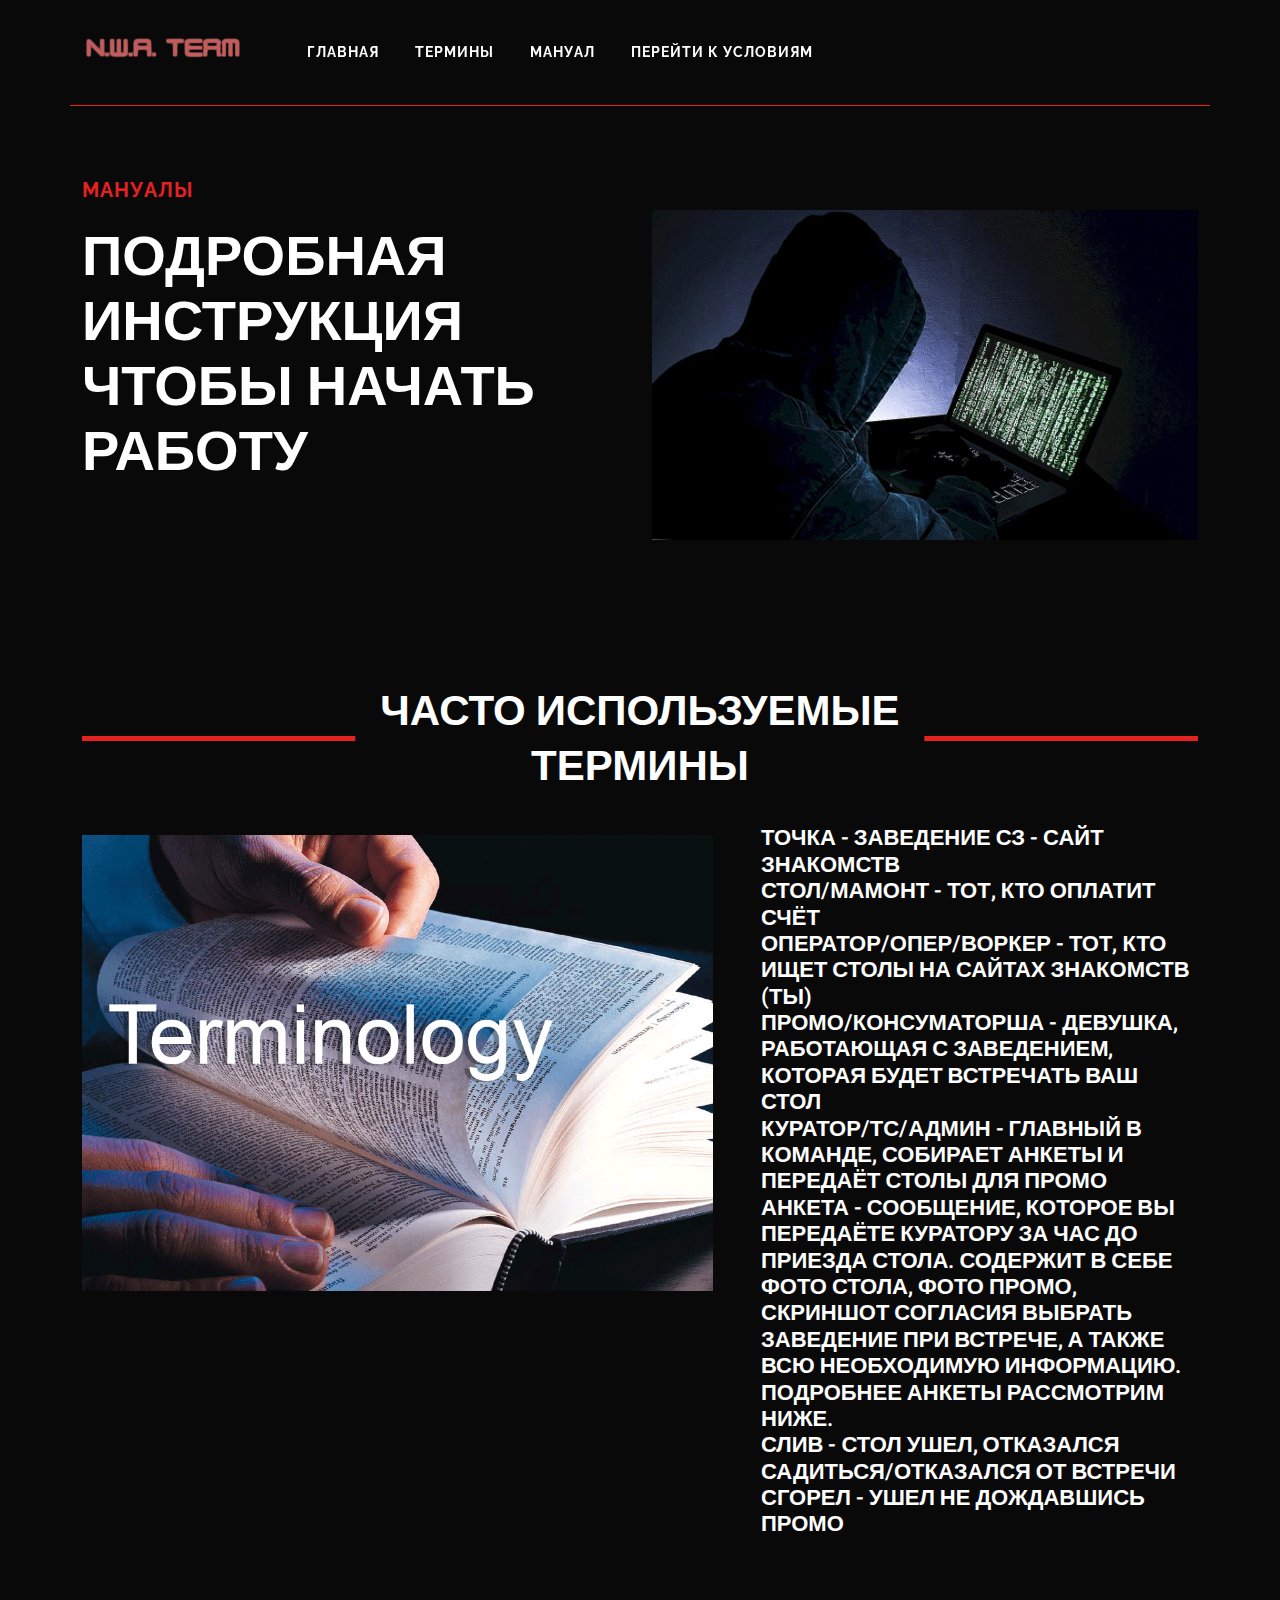
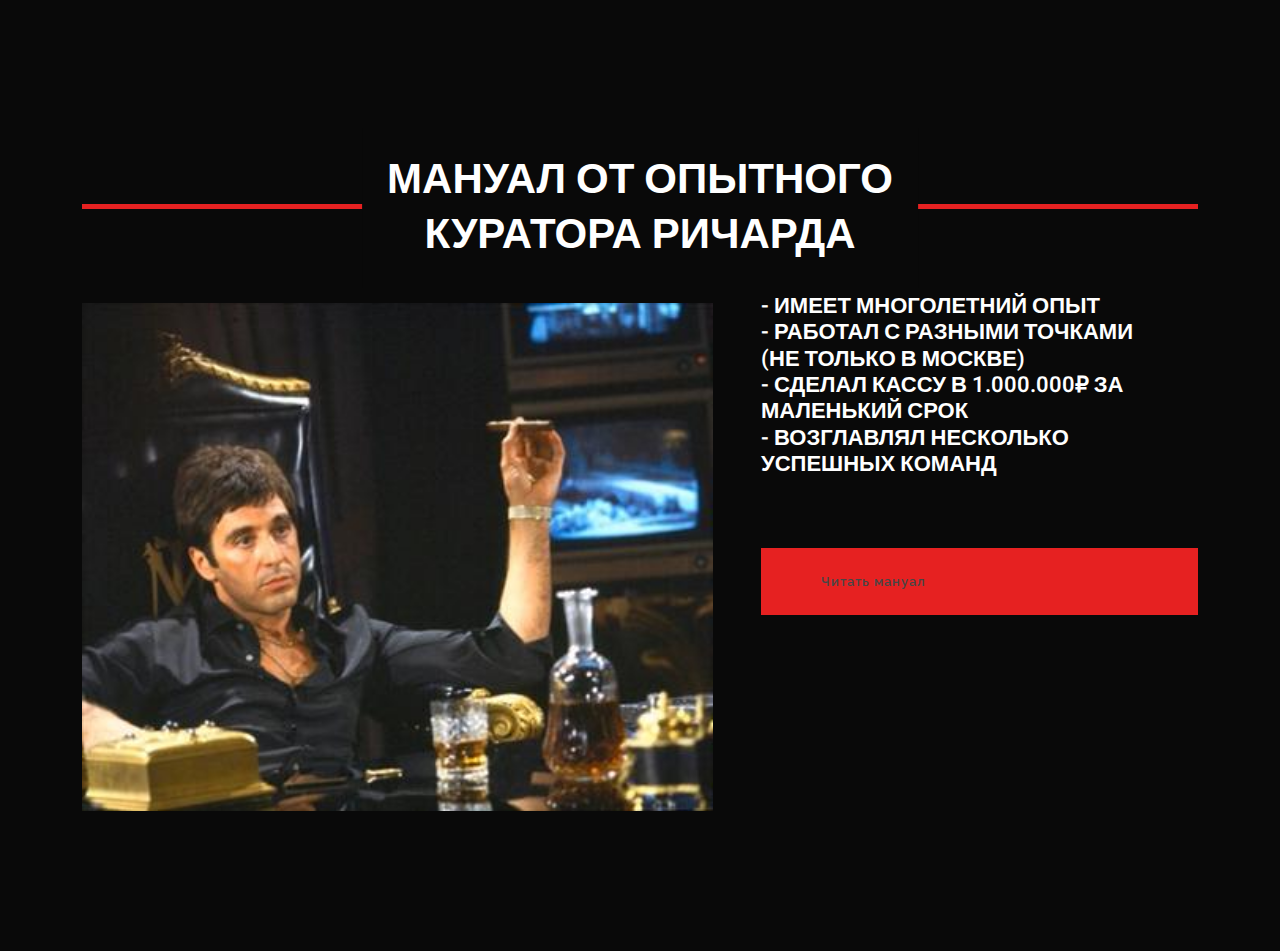
<file: manual.html>
<!DOCTYPE html>
<html lang="zxx">
	<head>
		<meta charset="UTF-8">
		<meta name="viewport" content="width=device-width, initial-scale=1.0">
		<link rel="shortcut icon" href="img/favicon.png">
		<title>N.W.A. FAMILY</title>
		<link rel="stylesheet" href="css/bootstrap.min.css">
		<link rel="stylesheet" href="css/line-awesome.min.css">
		<link rel="stylesheet" href="css/magnific-popup.css">
		<link rel="stylesheet" href="css/swiper.min.css">
		<link rel="stylesheet" href="css/style.css">
	</head>
	<body>
		
		<!-- loader -->
		<div class="loader">
	      	<div class="loading">
		        <div class="spinner-grow aloader" role="status">
		      		<span class="sr-only"></span>
		    	</div>
		    </div>
	    </div>
		<!-- end loader -->


		<!-- navbar -->
		<div id="navbar" class="navbar navbar-expand-lg justify-content-center align-items-center">
			<div class="container">
				 <a href="index.html" class="navbar-brand"><img src="img/logo.png" alt=""></a>
				<button class="navbar-toggler" type="button" data-bs-toggle="collapse" data-bs-target="#navbarSupportedContent" aria-controls="navbarSupportedContent" aria-expanded="false" aria-label="Toggle navigation">
			        <i class="la la-bars"></i>
			    </button>

			    <div class="collapse navbar-collapse" id="navbarSupportedContent">
			    	<ul class="navbar-nav nav">
						<li class="nav-item"><a class="nav-link" href="#home">Главная</a></li>
						<li class="nav-item"><a class="nav-link" href="#about">Термины</a></li>
						<li class="nav-item"><a class="nav-link" href="#gallery">Мануал</a></li>
						<li class="nav-item"><a class="nav-link" href="index.html">Перейти к условиям</a></li>
					</ul>
			    </div>
			   
			   
			</div>
		</div>
		<!-- end navbar -->


		<!-- intro -->
		<div id="home" class="intro">
			<div class="container">
				<div class="content">
					<div class="row align-items-center">
						<div class="col-md">
							<div class="content-text">
								<span>Мануалы</span>
								<h1>Подробная инструкция чтобы начать работу</h1>
								
									
									
								
								
								</ul>
							</div>
						</div>
						<div class="col-md">
							<div class="content-image">
								<img src="img/hack.png" alt="">
							</div>
						</div>
					</div>
				</div>
			</div>
		</div>
		<!-- end intro -->

	<!-- about -->
    <div id="about" class="about">
        <div class="container">
          <h2>Часто используемые  <br>термины </h2>
          <div class="divider"></div>
  
          <div class="row g-5">
            <div class="col-md-7">
              <div class="content-left">
                <img src="img/termin.png" alt="" >
              </div>
            </div>
            <div class="col-md">
              <div class="content-right">
                
                <h4>Точка - заведение
                                  СЗ - Сайт знакомств <br>
                                  Стол/мамонт - тот, кто оплатит счёт <br>
                                  Оператор/опер/воркер - тот, кто ищет столы на сайтах знакомств (ты) <br>
                                  Промо/консуматорша - девушка, работающая с заведением, которая будет встречать Ваш стол <br>
                                  Куратор/ТС/Админ - Главный в команде, собирает анкеты и передаёт столы для промо <br>
                                  Анкета - сообщение, которое Вы передаёте куратору за час до приезда стола. Содержит в себе фото стола, фото промо, скриншот согласия выбрать заведение при встрече, а также всю необходимую информацию. Подробнее анкеты рассмотрим ниже. <br>
                                  Слив - стол ушел, отказался садиться/отказался от встречи <br>
                                  Сгорел - ушел не дождавшись промо</h4>
                
              </div>
            </div>
          </div>
        </div>
      </div>
      <!-- end about -->

		<!-- gallery -->
		<div id="gallery" class="gallery">
			<div class="container">
				<h2> Мануал от опытного <br> куратора Ричарда</h2>
				<div class="divider"></div>
				<div class="row g-5">
					<div class="col-md-7">
						<div class="content-right">
							<img src="img/gallery2.png" alt="" >
						</div>
					</div>
					<div class="col-md">
						<div class="content-left">
							
							<h4>- Имеет многолетний опыт<br>- Работал с разными точками <br>(Не только в Москве)<br>- Сделал кассу в 1.000.000₽ за маленький срок<br>- Возглавлял несколько успешных команд</h4>
							
							<ul class="button-new">
								<li><button class="button"><a href="https://teletype.in/@theeeeeeeeeeeeeeee/OB0FXc9Cls_">Читать мануал</a>  </button></li>
							</ul>
						</div>
					</div>
				</div>
			</div>
		</div>
		<!-- end gallery -->

		<!-- pricing -->
		<div id="pricing" class="pricing">
			<div class="container">
				
					
			</div>
		</div>
		<!-- end pricing -->

		
		

		<!-- footer -->
		

		<!-- script -->
		<script src="js/jquery.min.js"></script>
		<script src="js/bootstrap.bundle.min.js"></script>
		<script src="js/jquery.filterizr.min.js"></script>
		<script src="js/magnific-popup.min.js"></script>
		<script src="js/swiper.min.js"></script>
		<script src="js/main.js"></script>
		
		
	</body>
</html>
</file>
<file: css/style.css>
/*
Items Name : Ales
Author : Ngetemplates
-------------------------------- */
/* ------------------------------
  Import Google Web Font
---------------------------------*/
@import url("https://fonts.googleapis.com/css2?family=Heebo:wght@100;200;300;400;500;600;700;800;900&family=Raleway:ital,wght@0,100;0,200;0,300;0,400;0,500;0,600;0,700;0,800;0,900;1,100;1,200;1,300;1,400;1,500;1,600;1,700;1,800;1,900&display=swap");
/* ------------------------------
  General
---------------------------------*/
body {
  margin: 0;
  padding: 0;
  font-size: 16px;
  font-family: 'Raleway', sans-serif;
  background: #090909;
  color: #dddddd;
}

h1,
h2,
h3,
h4,
h5,
h6 {
  font-family: 'Heebo', sans-serif;
  padding: 0;
  margin: 0;
  color: #ffffff;
  text-transform: uppercase;
}

h1 {
  font-size: 56px;
  line-height: 65px;
  font-weight: 700;
  position: relative;
  margin-bottom: 20px;
}

h2 {
  font-size: 42px;
  font-weight: 700;
  line-height: 55px;
  margin-bottom: 20px;
}

h3 {
  font-size: 28px;
  font-weight: 700;
}

h4 {
  font-size: 22px;
  font-weight: 600;
}

h5 {
  font-size: 20px;
  font-weight: 600;
  line-height: 22px;
}

h6 {
  font-size: 18px;
}

a {
  text-decoration: none;
  color: #464646;
}

a:hover {
  color: #333;
}

p {
  margin: 5px 0 15px;
  line-height: 28px;
  letter-spacing: 0.5px;
}

ul {
  padding: 0;
  margin: 0;
}
ul li {
  list-style: none;
}

img {
  width: 100%;
}

/* ------------------------------
  loader
---------------------------------*/
.loader {
  position: fixed;
  top: 0;
  left: 0;
  width: 100%;
  height: 100%;
  z-index: 9999;
  background-color: #090909;
}

.loader .loading {
  position: absolute;
  left: 50%;
  top: 50%;
  transform: translate(-50%, -50%);
}

.loader .loading .aloader {
  background: #e62121;
}

/* ------------------------------
  button
---------------------------------*/
.button {
  padding: 12px 30px;
  background: #e62121;
  color: #090909;
  font-size: 13px;
  letter-spacing: 1px;
  border-radius: 0;
  border: 0;
  transition: 0.2s;
  font-weight: 600;
}

.button:hover {
  background: #ffffff;
  color: #090909;
  border-color: transparent;
}

/* ------------------------------
  navbar
---------------------------------*/
.navbar {
  top: 0;
  position: fixed;
  width: 100%;
  z-index: 99;
  padding: 0;
  text-align: center;
}
.navbar .container {
  padding-top: 25px;
  padding-bottom: 25px;
  border-bottom: 1px solid #e62121;
}
.navbar .navbar-brand {
  text-align: left;
  width: 18%;
}
.navbar .navbar-brand img {
  height: 45px;
  width: auto;
  position: relative;
  top: -4px;
}
.navbar .navbar-brand:hover {
  color: #ffffff;
}
.navbar .navbar-toggler {
  padding: 0;
}
.navbar .navbar-toggler i {
  font-size: 32px;
  color: #fff;
}
.navbar .navbar-toggler:focus {
  box-shadow: none;
}
.navbar .navbar-collapse {
  position: relative;
  width: 60%;
  text-align: center;
  left: -10px;
}
.navbar .navbar-nav li {
  padding: 0 10px;
}
.navbar .navbar-nav li a {
  color: #ffffff;
  font-weight: 700;
  font-size: 14px;
  letter-spacing: 1px;
  text-transform: uppercase;
}
.navbar .navbar-nav li a:hover {
  color: #e62121;
}
.navbar .navbar-nav li .button {
  color: #fff;
  margin-top: -3px;
  display: inline-block;
  margin-right: -15px;
}
.navbar .button-navbar {
  width: 20%;
  float: right;
  text-align: right;
}
.navbar .button-navbar li {
  display: inline-block;
  margin-left: 15px;
}

.navbar-fixed {
  background: #090909;
}

/* ------------------------------
  intro
---------------------------------*/
.intro {
  padding-top: 210px;
  padding-bottom: 0;
}
.intro .content-text {
  position: relative;
  top: -35px;
}
.intro .entry {
  padding: 0 100px;
}
.intro .entry .button {
  margin-top: 20px;
}
.intro span {
  font-size: 20px;
  text-transform: uppercase;
  margin-bottom: 20px;
  display: block;
  font-weight: 700;
  letter-spacing: 1px;
  color: #e62121;
}

/* ------------------------------
  about
---------------------------------*/
.about {
  padding-top: 120px;
}

.about h2 {
  text-align: center;
  background: #090909;
  display: inline-block;
  padding: 25px;
  margin: auto;
  left: 50%;
  position: relative;
  z-index: 1;
  transform: translate(-50%);
}
.about .divider {
  height: 5px;
  width: 100%;
  background: #e62121;
  position: relative;
  top: -84px;
}
.about .content-left img {
  margin-top: 10px;
  max-inline-size: 100%;
    block-size: auto;
  
}
.about .content-right h4 {
  margin-bottom: 70px;
  
}
.about .content-right .button {
  margin-top: 20px;
}

/* ------------------------------

.new {
  padding-top: 120px;
}
.new h3 {
  padding-left: 100px;
  padding-right: 100px;
}
.about .content-right img {
  margin-top: 75px;
}
.about .content-left img {
  margin-bottom: 20px;
}


/*---------------

gallery
---------------------------------*/
.gallery {
  padding-top: 120px;
}
.gallery h2 {
  text-align: center;
  background: #090909;
  display: inline-block;
  padding: 25px;
  margin: auto;
  left: 50%;
  position: relative;
  z-index: 1;
  transform: translate(-50%);
}
.gallery .divider {
  height: 5px;
  width: 100%;
  background: #e62121;
  position: relative;
  top: -84px;
}
.gallery .content-right img {
  margin-top: 10px;
  max-inline-size: 100%;
    block-size: auto;
  
}
.gallery .content-left h4 {
  margin-bottom: 70px;
  
}
.gallery .content-right .button {
  margin-top: 20px;
}

/* ------------------------------
  pricing
---------------------------------*/
.pricing {
  padding-top: 140px;
}
.pricing .divider {
  height: 5px;
  width: 100%;
  background: #e62121;
  position: relative;
  top: -84px;
}
.pricing .content {
  border: 2px solid #e62121;
  padding: 40px;
}
.pricing .content ul {
  margin-bottom: 30px;
}
.pricing .content ul li {
  padding: 8px 0;
}
.pricing .content ul li i {
  color: #e62121;
  margin-right: 15px;
}

.pricing .content-right img {
  margin-top: 10px;
  max-inline-size: 100%;
  block-size: auto;
  
}
.pricing .content-left h4 {
  margin-bottom: 70px;
}

/* ------------------------------
  contact
---------------------------------*/
.contact {
  padding-top: 120px;
}
.contact .icon {
  float: left;
  margin-right: 20px;
}
.contact .text {
  overflow: hidden;
}
.contact .content-map {
  margin-bottom: 40px;
}
.contact i {
  height: 60px;
  width: 60px;
  background: #e62121;
  text-align: center;
  line-height: 60px;
  color: #090909;
  font-size: 25px;
  margin-bottom: 20px;
}
.contact h5 {
  margin-top: 11px;
}
.contact .content-map iframe {
  width: 100%;
}
.contact .open {
  background: #e62121;
  color: #090909;
  height: 100%;
  text-align: center;
  border: 25px double #090909;
  padding-top: 18%;
}
.contact .open h3 {
  color: #090909;
}
.contact .open span {
  font-size: 22px;
  margin-bottom: 30px;
  display: block;
}

/* ------------------------------
  testimonial
---------------------------------*/
.testimonial {
  padding: 150px 0;
}
.testimonial .swiper-button-next, .testimonial .swiper-button-prev {
  color: #e62121;
}
.testimonial .swiper-button-next::after, .testimonial .swiper-button-prev::after {
  font-size: 30px;
}

.testimonial .swiper .content {
  text-align: center;
  padding: 0 25%;
  color: #fff;
}

.testimonial .swiper .content span {
  font-weight: 600;
  font-size: 14px;
  position: relative;
  color: #ddd;
}

.testimonial .swiper .content h5 {
  font-size: 16px;
  color: #fff;
}

/* ------------------------------
  footer
---------------------------------*/
footer {
  padding: 35px 0 35px;
  font-size: 16px;
  font-weight: 500;
  background: #e62121;
  color: #090909;
}
footer ul li {
  display: inline-block;
  margin-right: 10px;
}
footer ul li a i {
  font-size: 20px;
  color: #090909;
}
footer .cp {
  text-align: right;
}

/* ------------------------------
  responsive
---------------------------------*/
@media (max-width: 991px) {
  .navbar .navbar-collapse {
    background: #090909;
    padding-bottom: 25px;
  }

  .navbar .button-navbar {
    display: none;
  }

  .navbar .container {
    background: #090909;
  }

  .intro .col-md {
    flex: 100%;
  }

  .pricing .col-md-left {
    flex: 100%;
  }

  .contact .open {
    padding-top: 33%;
  }
}
@media (max-width: 767px) {
  .about h2 {
    padding-left: 0;
    padding-right: 0;
  }

  .about .content-left img {
    margin-top: 30px;
  }

  .testimonial .swiper .content {
    padding: 0 12%;
  }

  .contact h2 {
    margin-top: 30px;
  }

  .contact .open {
    padding-top: 5%;
  }
}
@media (max-width: 575px) {
  .container {
    padding: 0 25px;
  }

  .navbar .navbar-collapse {
    padding-top: 30px;
  }

  h1 {
    line-height: 48px;
    font-size: 39px;
  }

  .intro .entry {
    padding: 0;
  }

  .about {
    padding-left: 0;
    padding-right: 0;
  }

  .gallery .divider {
    display: none;
  }

  .contact .open {
    padding-top: 8%;
  }

  footer {
    text-align: center;
  }
  footer .cp {
    text-align: center;
    margin-top: 15px;
  }
}
.button-new {
  padding: 12px 30px;
  background: #e62121;
  color: #090909;
  font-size: 13px;
  letter-spacing: 1px;
  border-radius: 0;
  border: 0;
  transition: 0.2s;
  font-weight: 600;
}
</file>
<file: css/line-awesome.min.css>
.la,.lab,.lad,.lal,.lar,.las{-moz-osx-font-smoothing:grayscale;-webkit-font-smoothing:antialiased;display:inline-block;font-style:normal;font-variant:normal;text-rendering:auto;line-height:1}.la-lg{font-size:1.33333em;line-height:.75em;vertical-align:-.0667em}.la-xs{font-size:.75em}.la-sm{font-size:.875em}.la-1x{font-size:1em}.la-2x{font-size:2em}.la-3x{font-size:3em}.la-4x{font-size:4em}.la-5x{font-size:5em}.la-6x{font-size:6em}.la-7x{font-size:7em}.la-8x{font-size:8em}.la-9x{font-size:9em}.la-10x{font-size:10em}.la-fw{text-align:center;width:1.25em}.la-ul{list-style-type:none;margin-left:2.5em;padding-left:0}.la-ul>li{position:relative}.la-li{left:-2em;position:absolute;text-align:center;width:2em;line-height:inherit}.la-border{border:solid .08em #eee;border-radius:.1em;padding:.2em .25em .15em}.la-pull-left{float:left}.la-pull-right{float:right}.la.la-pull-left,.lab.la-pull-left,.lal.la-pull-left,.lar.la-pull-left,.las.la-pull-left{margin-right:.3em}.la.la-pull-right,.lab.la-pull-right,.lal.la-pull-right,.lar.la-pull-right,.las.la-pull-right{margin-left:.3em}.la-spin{-webkit-animation:la-spin 2s infinite linear;animation:la-spin 2s infinite linear}.la-pulse{-webkit-animation:la-spin 1s infinite steps(8);animation:la-spin 1s infinite steps(8)}@-webkit-keyframes la-spin{0%{-webkit-transform:rotate(0);transform:rotate(0)}100%{-webkit-transform:rotate(360deg);transform:rotate(360deg)}}@keyframes la-spin{0%{-webkit-transform:rotate(0);transform:rotate(0)}100%{-webkit-transform:rotate(360deg);transform:rotate(360deg)}}.la-rotate-90{-webkit-transform:rotate(90deg);transform:rotate(90deg)}.la-rotate-180{-webkit-transform:rotate(180deg);transform:rotate(180deg)}.la-rotate-270{-webkit-transform:rotate(270deg);transform:rotate(270deg)}.la-flip-horizontal{-webkit-transform:scale(-1,1);transform:scale(-1,1)}.la-flip-vertical{-webkit-transform:scale(1,-1);transform:scale(1,-1)}.la-flip-both,.la-flip-horizontal.la-flip-vertical{-webkit-transform:scale(-1,-1);transform:scale(-1,-1)}:root .la-flip-both,:root .la-flip-horizontal,:root .la-flip-vertical,:root .la-rotate-180,:root .la-rotate-270,:root .la-rotate-90{-webkit-filter:none;filter:none}.la-stack{display:inline-block;height:2em;line-height:2em;position:relative;vertical-align:middle;width:2.5em}.la-stack-1x,.la-stack-2x{left:0;position:absolute;text-align:center;width:100%}.la-stack-1x{line-height:inherit}.la-stack-2x{font-size:2em}.la-inverse{color:#fff}.la-500px:before{content:"\f26e"}.la-accessible-icon:before{content:"\f368"}.la-accusoft:before{content:"\f369"}.la-acquisitions-incorporated:before{content:"\f6af"}.la-ad:before{content:"\f641"}.la-address-book:before{content:"\f2b9"}.la-address-card:before{content:"\f2bb"}.la-adjust:before{content:"\f042"}.la-adn:before{content:"\f170"}.la-adobe:before{content:"\f778"}.la-adversal:before{content:"\f36a"}.la-affiliatetheme:before{content:"\f36b"}.la-air-freshener:before{content:"\f5d0"}.la-airbnb:before{content:"\f834"}.la-algolia:before{content:"\f36c"}.la-align-center:before{content:"\f037"}.la-align-justify:before{content:"\f039"}.la-align-left:before{content:"\f036"}.la-align-right:before{content:"\f038"}.la-alipay:before{content:"\f642"}.la-allergies:before{content:"\f461"}.la-amazon:before{content:"\f270"}.la-amazon-pay:before{content:"\f42c"}.la-ambulance:before{content:"\f0f9"}.la-american-sign-language-interpreting:before{content:"\f2a3"}.la-amilia:before{content:"\f36d"}.la-anchor:before{content:"\f13d"}.la-android:before{content:"\f17b"}.la-angellist:before{content:"\f209"}.la-angle-double-down:before{content:"\f103"}.la-angle-double-left:before{content:"\f100"}.la-angle-double-right:before{content:"\f101"}.la-angle-double-up:before{content:"\f102"}.la-angle-down:before{content:"\f107"}.la-angle-left:before{content:"\f104"}.la-angle-right:before{content:"\f105"}.la-angle-up:before{content:"\f106"}.la-angry:before{content:"\f556"}.la-angrycreative:before{content:"\f36e"}.la-angular:before{content:"\f420"}.la-ankh:before{content:"\f644"}.la-app-store:before{content:"\f36f"}.la-app-store-ios:before{content:"\f370"}.la-apper:before{content:"\f371"}.la-apple:before{content:"\f179"}.la-apple-alt:before{content:"\f5d1"}.la-apple-pay:before{content:"\f415"}.la-archive:before{content:"\f187"}.la-archway:before{content:"\f557"}.la-arrow-alt-circle-down:before{content:"\f358"}.la-arrow-alt-circle-left:before{content:"\f359"}.la-arrow-alt-circle-right:before{content:"\f35a"}.la-arrow-alt-circle-up:before{content:"\f35b"}.la-arrow-circle-down:before{content:"\f0ab"}.la-arrow-circle-left:before{content:"\f0a8"}.la-arrow-circle-right:before{content:"\f0a9"}.la-arrow-circle-up:before{content:"\f0aa"}.la-arrow-down:before{content:"\f063"}.la-arrow-left:before{content:"\f060"}.la-arrow-right:before{content:"\f061"}.la-arrow-up:before{content:"\f062"}.la-arrows-alt:before{content:"\f0b2"}.la-arrows-alt-h:before{content:"\f337"}.la-arrows-alt-v:before{content:"\f338"}.la-artstation:before{content:"\f77a"}.la-assistive-listening-systems:before{content:"\f2a2"}.la-asterisk:before{content:"\f069"}.la-asymmetrik:before{content:"\f372"}.la-at:before{content:"\f1fa"}.la-atlas:before{content:"\f558"}.la-atlassian:before{content:"\f77b"}.la-atom:before{content:"\f5d2"}.la-audible:before{content:"\f373"}.la-audio-description:before{content:"\f29e"}.la-autoprefixer:before{content:"\f41c"}.la-avianex:before{content:"\f374"}.la-aviato:before{content:"\f421"}.la-award:before{content:"\f559"}.la-aws:before{content:"\f375"}.la-baby:before{content:"\f77c"}.la-baby-carriage:before{content:"\f77d"}.la-backspace:before{content:"\f55a"}.la-backward:before{content:"\f04a"}.la-bacon:before{content:"\f7e5"}.la-balance-scale:before{content:"\f24e"}.la-balance-scale-left:before{content:"\f515"}.la-balance-scale-right:before{content:"\f516"}.la-ban:before{content:"\f05e"}.la-band-aid:before{content:"\f462"}.la-bandcamp:before{content:"\f2d5"}.la-barcode:before{content:"\f02a"}.la-bars:before{content:"\f0c9"}.la-baseball-ball:before{content:"\f433"}.la-basketball-ball:before{content:"\f434"}.la-bath:before{content:"\f2cd"}.la-battery-empty:before{content:"\f244"}.la-battery-full:before{content:"\f240"}.la-battery-half:before{content:"\f242"}.la-battery-quarter:before{content:"\f243"}.la-battery-three-quarters:before{content:"\f241"}.la-battle-net:before{content:"\f835"}.la-bed:before{content:"\f236"}.la-beer:before{content:"\f0fc"}.la-behance:before{content:"\f1b4"}.la-behance-square:before{content:"\f1b5"}.la-bell:before{content:"\f0f3"}.la-bell-slash:before{content:"\f1f6"}.la-bezier-curve:before{content:"\f55b"}.la-bible:before{content:"\f647"}.la-bicycle:before{content:"\f206"}.la-biking:before{content:"\f84a"}.la-bimobject:before{content:"\f378"}.la-binoculars:before{content:"\f1e5"}.la-biohazard:before{content:"\f780"}.la-birthday-cake:before{content:"\f1fd"}.la-bitbucket:before{content:"\f171"}.la-bitcoin:before{content:"\f379"}.la-bity:before{content:"\f37a"}.la-black-tie:before{content:"\f27e"}.la-blackberry:before{content:"\f37b"}.la-blender:before{content:"\f517"}.la-blender-phone:before{content:"\f6b6"}.la-blind:before{content:"\f29d"}.la-blog:before{content:"\f781"}.la-blogger:before{content:"\f37c"}.la-blogger-b:before{content:"\f37d"}.la-bluetooth:before{content:"\f293"}.la-bluetooth-b:before{content:"\f294"}.la-bold:before{content:"\f032"}.la-bolt:before{content:"\f0e7"}.la-bomb:before{content:"\f1e2"}.la-bone:before{content:"\f5d7"}.la-bong:before{content:"\f55c"}.la-book:before{content:"\f02d"}.la-book-dead:before{content:"\f6b7"}.la-book-medical:before{content:"\f7e6"}.la-book-open:before{content:"\f518"}.la-book-reader:before{content:"\f5da"}.la-bookmark:before{content:"\f02e"}.la-bootstrap:before{content:"\f836"}.la-border-all:before{content:"\f84c"}.la-border-none:before{content:"\f850"}.la-border-style:before{content:"\f853"}.la-bowling-ball:before{content:"\f436"}.la-box:before{content:"\f466"}.la-box-open:before{content:"\f49e"}.la-boxes:before{content:"\f468"}.la-braille:before{content:"\f2a1"}.la-brain:before{content:"\f5dc"}.la-bread-slice:before{content:"\f7ec"}.la-briefcase:before{content:"\f0b1"}.la-briefcase-medical:before{content:"\f469"}.la-broadcast-tower:before{content:"\f519"}.la-broom:before{content:"\f51a"}.la-brush:before{content:"\f55d"}.la-btc:before{content:"\f15a"}.la-buffer:before{content:"\f837"}.la-bug:before{content:"\f188"}.la-building:before{content:"\f1ad"}.la-bullhorn:before{content:"\f0a1"}.la-bullseye:before{content:"\f140"}.la-burn:before{content:"\f46a"}.la-buromobelexperte:before{content:"\f37f"}.la-bus:before{content:"\f207"}.la-bus-alt:before{content:"\f55e"}.la-business-time:before{content:"\f64a"}.la-buy-n-large:before{content:"\f8a6"}.la-buysellads:before{content:"\f20d"}.la-calculator:before{content:"\f1ec"}.la-calendar:before{content:"\f133"}.la-calendar-alt:before{content:"\f073"}.la-calendar-check:before{content:"\f274"}.la-calendar-day:before{content:"\f783"}.la-calendar-minus:before{content:"\f272"}.la-calendar-plus:before{content:"\f271"}.la-calendar-times:before{content:"\f273"}.la-calendar-week:before{content:"\f784"}.la-camera:before{content:"\f030"}.la-camera-retro:before{content:"\f083"}.la-campground:before{content:"\f6bb"}.la-canadian-maple-leaf:before{content:"\f785"}.la-candy-cane:before{content:"\f786"}.la-cannabis:before{content:"\f55f"}.la-capsules:before{content:"\f46b"}.la-car:before{content:"\f1b9"}.la-car-alt:before{content:"\f5de"}.la-car-battery:before{content:"\f5df"}.la-car-crash:before{content:"\f5e1"}.la-car-side:before{content:"\f5e4"}.la-caret-down:before{content:"\f0d7"}.la-caret-left:before{content:"\f0d9"}.la-caret-right:before{content:"\f0da"}.la-caret-square-down:before{content:"\f150"}.la-caret-square-left:before{content:"\f191"}.la-caret-square-right:before{content:"\f152"}.la-caret-square-up:before{content:"\f151"}.la-caret-up:before{content:"\f0d8"}.la-carrot:before{content:"\f787"}.la-cart-arrow-down:before{content:"\f218"}.la-cart-plus:before{content:"\f217"}.la-cash-register:before{content:"\f788"}.la-cat:before{content:"\f6be"}.la-cc-amazon-pay:before{content:"\f42d"}.la-cc-amex:before{content:"\f1f3"}.la-cc-apple-pay:before{content:"\f416"}.la-cc-diners-club:before{content:"\f24c"}.la-cc-discover:before{content:"\f1f2"}.la-cc-jcb:before{content:"\f24b"}.la-cc-mastercard:before{content:"\f1f1"}.la-cc-paypal:before{content:"\f1f4"}.la-cc-stripe:before{content:"\f1f5"}.la-cc-visa:before{content:"\f1f0"}.la-centercode:before{content:"\f380"}.la-centos:before{content:"\f789"}.la-certificate:before{content:"\f0a3"}.la-chair:before{content:"\f6c0"}.la-chalkboard:before{content:"\f51b"}.la-chalkboard-teacher:before{content:"\f51c"}.la-charging-station:before{content:"\f5e7"}.la-chart-area:before{content:"\f1fe"}.la-chart-bar:before{content:"\f080"}.la-chart-line:before{content:"\f201"}.la-chart-pie:before{content:"\f200"}.la-check:before{content:"\f00c"}.la-check-circle:before{content:"\f058"}.la-check-double:before{content:"\f560"}.la-check-square:before{content:"\f14a"}.la-cheese:before{content:"\f7ef"}.la-chess:before{content:"\f439"}.la-chess-bishop:before{content:"\f43a"}.la-chess-board:before{content:"\f43c"}.la-chess-king:before{content:"\f43f"}.la-chess-knight:before{content:"\f441"}.la-chess-pawn:before{content:"\f443"}.la-chess-queen:before{content:"\f445"}.la-chess-rook:before{content:"\f447"}.la-chevron-circle-down:before{content:"\f13a"}.la-chevron-circle-left:before{content:"\f137"}.la-chevron-circle-right:before{content:"\f138"}.la-chevron-circle-up:before{content:"\f139"}.la-chevron-down:before{content:"\f078"}.la-chevron-left:before{content:"\f053"}.la-chevron-right:before{content:"\f054"}.la-chevron-up:before{content:"\f077"}.la-child:before{content:"\f1ae"}.la-chrome:before{content:"\f268"}.la-chromecast:before{content:"\f838"}.la-church:before{content:"\f51d"}.la-circle:before{content:"\f111"}.la-circle-notch:before{content:"\f1ce"}.la-city:before{content:"\f64f"}.la-clinic-medical:before{content:"\f7f2"}.la-clipboard:before{content:"\f328"}.la-clipboard-check:before{content:"\f46c"}.la-clipboard-list:before{content:"\f46d"}.la-clock:before{content:"\f017"}.la-clone:before{content:"\f24d"}.la-closed-captioning:before{content:"\f20a"}.la-cloud:before{content:"\f0c2"}.la-cloud-download-alt:before{content:"\f381"}.la-cloud-meatball:before{content:"\f73b"}.la-cloud-moon:before{content:"\f6c3"}.la-cloud-moon-rain:before{content:"\f73c"}.la-cloud-rain:before{content:"\f73d"}.la-cloud-showers-heavy:before{content:"\f740"}.la-cloud-sun:before{content:"\f6c4"}.la-cloud-sun-rain:before{content:"\f743"}.la-cloud-upload-alt:before{content:"\f382"}.la-cloudscale:before{content:"\f383"}.la-cloudsmith:before{content:"\f384"}.la-cloudversify:before{content:"\f385"}.la-cocktail:before{content:"\f561"}.la-code:before{content:"\f121"}.la-code-branch:before{content:"\f126"}.la-codepen:before{content:"\f1cb"}.la-codiepie:before{content:"\f284"}.la-coffee:before{content:"\f0f4"}.la-cog:before{content:"\f013"}.la-cogs:before{content:"\f085"}.la-coins:before{content:"\f51e"}.la-columns:before{content:"\f0db"}.la-comment:before{content:"\f075"}.la-comment-alt:before{content:"\f27a"}.la-comment-dollar:before{content:"\f651"}.la-comment-dots:before{content:"\f4ad"}.la-comment-medical:before{content:"\f7f5"}.la-comment-slash:before{content:"\f4b3"}.la-comments:before{content:"\f086"}.la-comments-dollar:before{content:"\f653"}.la-compact-disc:before{content:"\f51f"}.la-compass:before{content:"\f14e"}.la-compress:before{content:"\f066"}.la-compress-arrows-alt:before{content:"\f78c"}.la-concierge-bell:before{content:"\f562"}.la-confluence:before{content:"\f78d"}.la-connectdevelop:before{content:"\f20e"}.la-contao:before{content:"\f26d"}.la-cookie:before{content:"\f563"}.la-cookie-bite:before{content:"\f564"}.la-copy:before{content:"\f0c5"}.la-copyright:before{content:"\f1f9"}.la-cotton-bureau:before{content:"\f89e"}.la-couch:before{content:"\f4b8"}.la-cpanel:before{content:"\f388"}.la-creative-commons:before{content:"\f25e"}.la-creative-commons-by:before{content:"\f4e7"}.la-creative-commons-nc:before{content:"\f4e8"}.la-creative-commons-nc-eu:before{content:"\f4e9"}.la-creative-commons-nc-jp:before{content:"\f4ea"}.la-creative-commons-nd:before{content:"\f4eb"}.la-creative-commons-pd:before{content:"\f4ec"}.la-creative-commons-pd-alt:before{content:"\f4ed"}.la-creative-commons-remix:before{content:"\f4ee"}.la-creative-commons-sa:before{content:"\f4ef"}.la-creative-commons-sampling:before{content:"\f4f0"}.la-creative-commons-sampling-plus:before{content:"\f4f1"}.la-creative-commons-share:before{content:"\f4f2"}.la-creative-commons-zero:before{content:"\f4f3"}.la-credit-card:before{content:"\f09d"}.la-critical-role:before{content:"\f6c9"}.la-crop:before{content:"\f125"}.la-crop-alt:before{content:"\f565"}.la-cross:before{content:"\f654"}.la-crosshairs:before{content:"\f05b"}.la-crow:before{content:"\f520"}.la-crown:before{content:"\f521"}.la-crutch:before{content:"\f7f7"}.la-css3:before{content:"\f13c"}.la-css3-alt:before{content:"\f38b"}.la-cube:before{content:"\f1b2"}.la-cubes:before{content:"\f1b3"}.la-cut:before{content:"\f0c4"}.la-cuttlefish:before{content:"\f38c"}.la-d-and-d:before{content:"\f38d"}.la-d-and-d-beyond:before{content:"\f6ca"}.la-dashcube:before{content:"\f210"}.la-database:before{content:"\f1c0"}.la-deaf:before{content:"\f2a4"}.la-delicious:before{content:"\f1a5"}.la-democrat:before{content:"\f747"}.la-deploydog:before{content:"\f38e"}.la-deskpro:before{content:"\f38f"}.la-desktop:before{content:"\f108"}.la-dev:before{content:"\f6cc"}.la-deviantart:before{content:"\f1bd"}.la-dharmachakra:before{content:"\f655"}.la-dhl:before{content:"\f790"}.la-diagnoses:before{content:"\f470"}.la-diaspora:before{content:"\f791"}.la-dice:before{content:"\f522"}.la-dice-d20:before{content:"\f6cf"}.la-dice-d6:before{content:"\f6d1"}.la-dice-five:before{content:"\f523"}.la-dice-four:before{content:"\f524"}.la-dice-one:before{content:"\f525"}.la-dice-six:before{content:"\f526"}.la-dice-three:before{content:"\f527"}.la-dice-two:before{content:"\f528"}.la-digg:before{content:"\f1a6"}.la-digital-ocean:before{content:"\f391"}.la-digital-tachograph:before{content:"\f566"}.la-directions:before{content:"\f5eb"}.la-discord:before{content:"\f392"}.la-discourse:before{content:"\f393"}.la-divide:before{content:"\f529"}.la-dizzy:before{content:"\f567"}.la-dna:before{content:"\f471"}.la-dochub:before{content:"\f394"}.la-docker:before{content:"\f395"}.la-dog:before{content:"\f6d3"}.la-dollar-sign:before{content:"\f155"}.la-dolly:before{content:"\f472"}.la-dolly-flatbed:before{content:"\f474"}.la-donate:before{content:"\f4b9"}.la-door-closed:before{content:"\f52a"}.la-door-open:before{content:"\f52b"}.la-dot-circle:before{content:"\f192"}.la-dove:before{content:"\f4ba"}.la-download:before{content:"\f019"}.la-draft2digital:before{content:"\f396"}.la-drafting-compass:before{content:"\f568"}.la-dragon:before{content:"\f6d5"}.la-draw-polygon:before{content:"\f5ee"}.la-dribbble:before{content:"\f17d"}.la-dribbble-square:before{content:"\f397"}.la-dropbox:before{content:"\f16b"}.la-drum:before{content:"\f569"}.la-drum-steelpan:before{content:"\f56a"}.la-drumstick-bite:before{content:"\f6d7"}.la-drupal:before{content:"\f1a9"}.la-dumbbell:before{content:"\f44b"}.la-dumpster:before{content:"\f793"}.la-dumpster-fire:before{content:"\f794"}.la-dungeon:before{content:"\f6d9"}.la-dyalog:before{content:"\f399"}.la-earlybirds:before{content:"\f39a"}.la-ebay:before{content:"\f4f4"}.la-edge:before{content:"\f282"}.la-edit:before{content:"\f044"}.la-egg:before{content:"\f7fb"}.la-eject:before{content:"\f052"}.la-elementor:before{content:"\f430"}.la-ellipsis-h:before{content:"\f141"}.la-ellipsis-v:before{content:"\f142"}.la-ello:before{content:"\f5f1"}.la-ember:before{content:"\f423"}.la-empire:before{content:"\f1d1"}.la-envelope:before{content:"\f0e0"}.la-envelope-open:before{content:"\f2b6"}.la-envelope-open-text:before{content:"\f658"}.la-envelope-square:before{content:"\f199"}.la-envira:before{content:"\f299"}.la-equals:before{content:"\f52c"}.la-eraser:before{content:"\f12d"}.la-erlang:before{content:"\f39d"}.la-ethereum:before{content:"\f42e"}.la-ethernet:before{content:"\f796"}.la-etsy:before{content:"\f2d7"}.la-euro-sign:before{content:"\f153"}.la-evernote:before{content:"\f839"}.la-exchange-alt:before{content:"\f362"}.la-exclamation:before{content:"\f12a"}.la-exclamation-circle:before{content:"\f06a"}.la-exclamation-triangle:before{content:"\f071"}.la-expand:before{content:"\f065"}.la-expand-arrows-alt:before{content:"\f31e"}.la-expeditedssl:before{content:"\f23e"}.la-external-link-alt:before{content:"\f35d"}.la-external-link-square-alt:before{content:"\f360"}.la-eye:before{content:"\f06e"}.la-eye-dropper:before{content:"\f1fb"}.la-eye-slash:before{content:"\f070"}.la-facebook:before{content:"\f09a"}.la-facebook-f:before{content:"\f39e"}.la-facebook-messenger:before{content:"\f39f"}.la-facebook-square:before{content:"\f082"}.la-fan:before{content:"\f863"}.la-fantasy-flight-games:before{content:"\f6dc"}.la-fast-backward:before{content:"\f049"}.la-fast-forward:before{content:"\f050"}.la-fax:before{content:"\f1ac"}.la-feather:before{content:"\f52d"}.la-feather-alt:before{content:"\f56b"}.la-fedex:before{content:"\f797"}.la-fedora:before{content:"\f798"}.la-female:before{content:"\f182"}.la-fighter-jet:before{content:"\f0fb"}.la-figma:before{content:"\f799"}.la-file:before{content:"\f15b"}.la-file-alt:before{content:"\f15c"}.la-file-archive:before{content:"\f1c6"}.la-file-audio:before{content:"\f1c7"}.la-file-code:before{content:"\f1c9"}.la-file-contract:before{content:"\f56c"}.la-file-csv:before{content:"\f6dd"}.la-file-download:before{content:"\f56d"}.la-file-excel:before{content:"\f1c3"}.la-file-export:before{content:"\f56e"}.la-file-image:before{content:"\f1c5"}.la-file-import:before{content:"\f56f"}.la-file-invoice:before{content:"\f570"}.la-file-invoice-dollar:before{content:"\f571"}.la-file-medical:before{content:"\f477"}.la-file-medical-alt:before{content:"\f478"}.la-file-pdf:before{content:"\f1c1"}.la-file-powerpoint:before{content:"\f1c4"}.la-file-prescription:before{content:"\f572"}.la-file-signature:before{content:"\f573"}.la-file-upload:before{content:"\f574"}.la-file-video:before{content:"\f1c8"}.la-file-word:before{content:"\f1c2"}.la-fill:before{content:"\f575"}.la-fill-drip:before{content:"\f576"}.la-film:before{content:"\f008"}.la-filter:before{content:"\f0b0"}.la-fingerprint:before{content:"\f577"}.la-fire:before{content:"\f06d"}.la-fire-alt:before{content:"\f7e4"}.la-fire-extinguisher:before{content:"\f134"}.la-firefox:before{content:"\f269"}.la-first-aid:before{content:"\f479"}.la-first-order:before{content:"\f2b0"}.la-first-order-alt:before{content:"\f50a"}.la-firstdraft:before{content:"\f3a1"}.la-fish:before{content:"\f578"}.la-fist-raised:before{content:"\f6de"}.la-flag:before{content:"\f024"}.la-flag-checkered:before{content:"\f11e"}.la-flag-usa:before{content:"\f74d"}.la-flask:before{content:"\f0c3"}.la-flickr:before{content:"\f16e"}.la-flipboard:before{content:"\f44d"}.la-flushed:before{content:"\f579"}.la-fly:before{content:"\f417"}.la-folder:before{content:"\f07b"}.la-folder-minus:before{content:"\f65d"}.la-folder-open:before{content:"\f07c"}.la-folder-plus:before{content:"\f65e"}.la-font:before{content:"\f031"}.la-font-awesome:before{content:"\f2b4"}.la-font-awesome-alt:before{content:"\f35c"}.la-font-awesome-flag:before{content:"\f425"}.la-font-awesome-logo-full:before{content:"\f4e6"}.la-fonticons:before{content:"\f280"}.la-fonticons-fi:before{content:"\f3a2"}.la-football-ball:before{content:"\f44e"}.la-fort-awesome:before{content:"\f286"}.la-fort-awesome-alt:before{content:"\f3a3"}.la-forumbee:before{content:"\f211"}.la-forward:before{content:"\f04e"}.la-foursquare:before{content:"\f180"}.la-free-code-camp:before{content:"\f2c5"}.la-freebsd:before{content:"\f3a4"}.la-frog:before{content:"\f52e"}.la-frown:before{content:"\f119"}.la-frown-open:before{content:"\f57a"}.la-fulcrum:before{content:"\f50b"}.la-funnel-dollar:before{content:"\f662"}.la-futbol:before{content:"\f1e3"}.la-galactic-republic:before{content:"\f50c"}.la-galactic-senate:before{content:"\f50d"}.la-gamepad:before{content:"\f11b"}.la-gas-pump:before{content:"\f52f"}.la-gavel:before{content:"\f0e3"}.la-gem:before{content:"\f3a5"}.la-genderless:before{content:"\f22d"}.la-get-pocket:before{content:"\f265"}.la-gg:before{content:"\f260"}.la-gg-circle:before{content:"\f261"}.la-ghost:before{content:"\f6e2"}.la-gift:before{content:"\f06b"}.la-gifts:before{content:"\f79c"}.la-git:before{content:"\f1d3"}.la-git-alt:before{content:"\f841"}.la-git-square:before{content:"\f1d2"}.la-github:before{content:"\f09b"}.la-github-alt:before{content:"\f113"}.la-github-square:before{content:"\f092"}.la-gitkraken:before{content:"\f3a6"}.la-gitlab:before{content:"\f296"}.la-gitter:before{content:"\f426"}.la-glass-cheers:before{content:"\f79f"}.la-glass-martini:before{content:"\f000"}.la-glass-martini-alt:before{content:"\f57b"}.la-glass-whiskey:before{content:"\f7a0"}.la-glasses:before{content:"\f530"}.la-glide:before{content:"\f2a5"}.la-glide-g:before{content:"\f2a6"}.la-globe:before{content:"\f0ac"}.la-globe-africa:before{content:"\f57c"}.la-globe-americas:before{content:"\f57d"}.la-globe-asia:before{content:"\f57e"}.la-globe-europe:before{content:"\f7a2"}.la-gofore:before{content:"\f3a7"}.la-golf-ball:before{content:"\f450"}.la-goodreads:before{content:"\f3a8"}.la-goodreads-g:before{content:"\f3a9"}.la-google:before{content:"\f1a0"}.la-google-drive:before{content:"\f3aa"}.la-google-play:before{content:"\f3ab"}.la-google-plus:before{content:"\f2b3"}.la-google-plus-g:before{content:"\f0d5"}.la-google-plus-square:before{content:"\f0d4"}.la-google-wallet:before{content:"\f1ee"}.la-gopuram:before{content:"\f664"}.la-graduation-cap:before{content:"\f19d"}.la-gratipay:before{content:"\f184"}.la-grav:before{content:"\f2d6"}.la-greater-than:before{content:"\f531"}.la-greater-than-equal:before{content:"\f532"}.la-grimace:before{content:"\f57f"}.la-grin:before{content:"\f580"}.la-grin-alt:before{content:"\f581"}.la-grin-beam:before{content:"\f582"}.la-grin-beam-sweat:before{content:"\f583"}.la-grin-hearts:before{content:"\f584"}.la-grin-squint:before{content:"\f585"}.la-grin-squint-tears:before{content:"\f586"}.la-grin-stars:before{content:"\f587"}.la-grin-tears:before{content:"\f588"}.la-grin-tongue:before{content:"\f589"}.la-grin-tongue-squint:before{content:"\f58a"}.la-grin-tongue-wink:before{content:"\f58b"}.la-grin-wink:before{content:"\f58c"}.la-grip-horizontal:before{content:"\f58d"}.la-grip-lines:before{content:"\f7a4"}.la-grip-lines-vertical:before{content:"\f7a5"}.la-grip-vertical:before{content:"\f58e"}.la-gripfire:before{content:"\f3ac"}.la-grunt:before{content:"\f3ad"}.la-guitar:before{content:"\f7a6"}.la-gulp:before{content:"\f3ae"}.la-h-square:before{content:"\f0fd"}.la-hacker-news:before{content:"\f1d4"}.la-hacker-news-square:before{content:"\f3af"}.la-hackerrank:before{content:"\f5f7"}.la-hamburger:before{content:"\f805"}.la-hammer:before{content:"\f6e3"}.la-hamsa:before{content:"\f665"}.la-hand-holding:before{content:"\f4bd"}.la-hand-holding-heart:before{content:"\f4be"}.la-hand-holding-usd:before{content:"\f4c0"}.la-hand-lizard:before{content:"\f258"}.la-hand-middle-finger:before{content:"\f806"}.la-hand-paper:before{content:"\f256"}.la-hand-peace:before{content:"\f25b"}.la-hand-point-down:before{content:"\f0a7"}.la-hand-point-left:before{content:"\f0a5"}.la-hand-point-right:before{content:"\f0a4"}.la-hand-point-up:before{content:"\f0a6"}.la-hand-pointer:before{content:"\f25a"}.la-hand-rock:before{content:"\f255"}.la-hand-scissors:before{content:"\f257"}.la-hand-spock:before{content:"\f259"}.la-hands:before{content:"\f4c2"}.la-hands-helping:before{content:"\f4c4"}.la-handshake:before{content:"\f2b5"}.la-hanukiah:before{content:"\f6e6"}.la-hard-hat:before{content:"\f807"}.la-hashtag:before{content:"\f292"}.la-hat-cowboy:before{content:"\f8c0"}.la-hat-cowboy-side:before{content:"\f8c1"}.la-hat-wizard:before{content:"\f6e8"}.la-haykal:before{content:"\f666"}.la-hdd:before{content:"\f0a0"}.la-heading:before{content:"\f1dc"}.la-headphones:before{content:"\f025"}.la-headphones-alt:before{content:"\f58f"}.la-headset:before{content:"\f590"}.la-heart:before{content:"\f004"}.la-heart-broken:before{content:"\f7a9"}.la-heartbeat:before{content:"\f21e"}.la-helicopter:before{content:"\f533"}.la-highlighter:before{content:"\f591"}.la-hiking:before{content:"\f6ec"}.la-hippo:before{content:"\f6ed"}.la-hips:before{content:"\f452"}.la-hire-a-helper:before{content:"\f3b0"}.la-history:before{content:"\f1da"}.la-hockey-puck:before{content:"\f453"}.la-holly-berry:before{content:"\f7aa"}.la-home:before{content:"\f015"}.la-hooli:before{content:"\f427"}.la-hornbill:before{content:"\f592"}.la-horse:before{content:"\f6f0"}.la-horse-head:before{content:"\f7ab"}.la-hospital:before{content:"\f0f8"}.la-hospital-alt:before{content:"\f47d"}.la-hospital-symbol:before{content:"\f47e"}.la-hot-tub:before{content:"\f593"}.la-hotdog:before{content:"\f80f"}.la-hotel:before{content:"\f594"}.la-hotjar:before{content:"\f3b1"}.la-hourglass:before{content:"\f254"}.la-hourglass-end:before{content:"\f253"}.la-hourglass-half:before{content:"\f252"}.la-hourglass-start:before{content:"\f251"}.la-house-damage:before{content:"\f6f1"}.la-houzz:before{content:"\f27c"}.la-hryvnia:before{content:"\f6f2"}.la-html5:before{content:"\f13b"}.la-hubspot:before{content:"\f3b2"}.la-i-cursor:before{content:"\f246"}.la-ice-cream:before{content:"\f810"}.la-icicles:before{content:"\f7ad"}.la-icons:before{content:"\f86d"}.la-id-badge:before{content:"\f2c1"}.la-id-card:before{content:"\f2c2"}.la-id-card-alt:before{content:"\f47f"}.la-igloo:before{content:"\f7ae"}.la-image:before{content:"\f03e"}.la-images:before{content:"\f302"}.la-imdb:before{content:"\f2d8"}.la-inbox:before{content:"\f01c"}.la-indent:before{content:"\f03c"}.la-industry:before{content:"\f275"}.la-infinity:before{content:"\f534"}.la-info:before{content:"\f129"}.la-info-circle:before{content:"\f05a"}.la-instagram:before{content:"\f16d"}.la-intercom:before{content:"\f7af"}.la-internet-explorer:before{content:"\f26b"}.la-invision:before{content:"\f7b0"}.la-ioxhost:before{content:"\f208"}.la-italic:before{content:"\f033"}.la-itch-io:before{content:"\f83a"}.la-itunes:before{content:"\f3b4"}.la-itunes-note:before{content:"\f3b5"}.la-java:before{content:"\f4e4"}.la-jedi:before{content:"\f669"}.la-jedi-order:before{content:"\f50e"}.la-jenkins:before{content:"\f3b6"}.la-jira:before{content:"\f7b1"}.la-joget:before{content:"\f3b7"}.la-joint:before{content:"\f595"}.la-joomla:before{content:"\f1aa"}.la-journal-whills:before{content:"\f66a"}.la-js:before{content:"\f3b8"}.la-js-square:before{content:"\f3b9"}.la-jsfiddle:before{content:"\f1cc"}.la-kaaba:before{content:"\f66b"}.la-kaggle:before{content:"\f5fa"}.la-key:before{content:"\f084"}.la-keybase:before{content:"\f4f5"}.la-keyboard:before{content:"\f11c"}.la-keycdn:before{content:"\f3ba"}.la-khanda:before{content:"\f66d"}.la-kickstarter:before{content:"\f3bb"}.la-kickstarter-k:before{content:"\f3bc"}.la-kiss:before{content:"\f596"}.la-kiss-beam:before{content:"\f597"}.la-kiss-wink-heart:before{content:"\f598"}.la-kiwi-bird:before{content:"\f535"}.la-korvue:before{content:"\f42f"}.la-landmark:before{content:"\f66f"}.la-language:before{content:"\f1ab"}.la-laptop:before{content:"\f109"}.la-laptop-code:before{content:"\f5fc"}.la-laptop-medical:before{content:"\f812"}.la-laravel:before{content:"\f3bd"}.la-lastfm:before{content:"\f202"}.la-lastfm-square:before{content:"\f203"}.la-laugh:before{content:"\f599"}.la-laugh-beam:before{content:"\f59a"}.la-laugh-squint:before{content:"\f59b"}.la-laugh-wink:before{content:"\f59c"}.la-layer-group:before{content:"\f5fd"}.la-leaf:before{content:"\f06c"}.la-leanpub:before{content:"\f212"}.la-lemon:before{content:"\f094"}.la-less:before{content:"\f41d"}.la-less-than:before{content:"\f536"}.la-less-than-equal:before{content:"\f537"}.la-level-down-alt:before{content:"\f3be"}.la-level-up-alt:before{content:"\f3bf"}.la-life-ring:before{content:"\f1cd"}.la-lightbulb:before{content:"\f0eb"}.la-line:before{content:"\f3c0"}.la-link:before{content:"\f0c1"}.la-linkedin:before{content:"\f08c"}.la-linkedin-in:before{content:"\f0e1"}.la-linode:before{content:"\f2b8"}.la-linux:before{content:"\f17c"}.la-lira-sign:before{content:"\f195"}.la-list:before{content:"\f03a"}.la-list-alt:before{content:"\f022"}.la-list-ol:before{content:"\f0cb"}.la-list-ul:before{content:"\f0ca"}.la-location-arrow:before{content:"\f124"}.la-lock:before{content:"\f023"}.la-lock-open:before{content:"\f3c1"}.la-long-arrow-alt-down:before{content:"\f309"}.la-long-arrow-alt-left:before{content:"\f30a"}.la-long-arrow-alt-right:before{content:"\f30b"}.la-long-arrow-alt-up:before{content:"\f30c"}.la-low-vision:before{content:"\f2a8"}.la-luggage-cart:before{content:"\f59d"}.la-lyft:before{content:"\f3c3"}.la-magento:before{content:"\f3c4"}.la-magic:before{content:"\f0d0"}.la-magnet:before{content:"\f076"}.la-mail-bulk:before{content:"\f674"}.la-mailchimp:before{content:"\f59e"}.la-male:before{content:"\f183"}.la-mandalorian:before{content:"\f50f"}.la-map:before{content:"\f279"}.la-map-marked:before{content:"\f59f"}.la-map-marked-alt:before{content:"\f5a0"}.la-map-marker:before{content:"\f041"}.la-map-marker-alt:before{content:"\f3c5"}.la-map-pin:before{content:"\f276"}.la-map-signs:before{content:"\f277"}.la-markdown:before{content:"\f60f"}.la-marker:before{content:"\f5a1"}.la-mars:before{content:"\f222"}.la-mars-double:before{content:"\f227"}.la-mars-stroke:before{content:"\f229"}.la-mars-stroke-h:before{content:"\f22b"}.la-mars-stroke-v:before{content:"\f22a"}.la-mask:before{content:"\f6fa"}.la-mastodon:before{content:"\f4f6"}.la-maxcdn:before{content:"\f136"}.la-mdb:before{content:"\f8ca"}.la-medal:before{content:"\f5a2"}.la-medapps:before{content:"\f3c6"}.la-medium:before{content:"\f23a"}.la-medium-m:before{content:"\f3c7"}.la-medkit:before{content:"\f0fa"}.la-medrt:before{content:"\f3c8"}.la-meetup:before{content:"\f2e0"}.la-megaport:before{content:"\f5a3"}.la-meh:before{content:"\f11a"}.la-meh-blank:before{content:"\f5a4"}.la-meh-rolling-eyes:before{content:"\f5a5"}.la-memory:before{content:"\f538"}.la-mendeley:before{content:"\f7b3"}.la-menorah:before{content:"\f676"}.la-mercury:before{content:"\f223"}.la-meteor:before{content:"\f753"}.la-microchip:before{content:"\f2db"}.la-microphone:before{content:"\f130"}.la-microphone-alt:before{content:"\f3c9"}.la-microphone-alt-slash:before{content:"\f539"}.la-microphone-slash:before{content:"\f131"}.la-microscope:before{content:"\f610"}.la-microsoft:before{content:"\f3ca"}.la-minus:before{content:"\f068"}.la-minus-circle:before{content:"\f056"}.la-minus-square:before{content:"\f146"}.la-mitten:before{content:"\f7b5"}.la-mix:before{content:"\f3cb"}.la-mixcloud:before{content:"\f289"}.la-mizuni:before{content:"\f3cc"}.la-mobile:before{content:"\f10b"}.la-mobile-alt:before{content:"\f3cd"}.la-modx:before{content:"\f285"}.la-monero:before{content:"\f3d0"}.la-money-bill:before{content:"\f0d6"}.la-money-bill-alt:before{content:"\f3d1"}.la-money-bill-wave:before{content:"\f53a"}.la-money-bill-wave-alt:before{content:"\f53b"}.la-money-check:before{content:"\f53c"}.la-money-check-alt:before{content:"\f53d"}.la-monument:before{content:"\f5a6"}.la-moon:before{content:"\f186"}.la-mortar-pestle:before{content:"\f5a7"}.la-mosque:before{content:"\f678"}.la-motorcycle:before{content:"\f21c"}.la-mountain:before{content:"\f6fc"}.la-mouse:before{content:"\f8cc"}.la-mouse-pointer:before{content:"\f245"}.la-mug-hot:before{content:"\f7b6"}.la-music:before{content:"\f001"}.la-napster:before{content:"\f3d2"}.la-neos:before{content:"\f612"}.la-network-wired:before{content:"\f6ff"}.la-neuter:before{content:"\f22c"}.la-newspaper:before{content:"\f1ea"}.la-nimblr:before{content:"\f5a8"}.la-node:before{content:"\f419"}.la-node-js:before{content:"\f3d3"}.la-not-equal:before{content:"\f53e"}.la-notes-medical:before{content:"\f481"}.la-npm:before{content:"\f3d4"}.la-ns8:before{content:"\f3d5"}.la-nutritionix:before{content:"\f3d6"}.la-object-group:before{content:"\f247"}.la-object-ungroup:before{content:"\f248"}.la-odnoklassniki:before{content:"\f263"}.la-odnoklassniki-square:before{content:"\f264"}.la-oil-can:before{content:"\f613"}.la-old-republic:before{content:"\f510"}.la-om:before{content:"\f679"}.la-opencart:before{content:"\f23d"}.la-openid:before{content:"\f19b"}.la-opera:before{content:"\f26a"}.la-optin-monster:before{content:"\f23c"}.la-orcid:before{content:"\f8d2"}.la-osi:before{content:"\f41a"}.la-otter:before{content:"\f700"}.la-outdent:before{content:"\f03b"}.la-page4:before{content:"\f3d7"}.la-pagelines:before{content:"\f18c"}.la-pager:before{content:"\f815"}.la-paint-brush:before{content:"\f1fc"}.la-paint-roller:before{content:"\f5aa"}.la-palette:before{content:"\f53f"}.la-palfed:before{content:"\f3d8"}.la-pallet:before{content:"\f482"}.la-paper-plane:before{content:"\f1d8"}.la-paperclip:before{content:"\f0c6"}.la-parachute-box:before{content:"\f4cd"}.la-paragraph:before{content:"\f1dd"}.la-parking:before{content:"\f540"}.la-passport:before{content:"\f5ab"}.la-pastafarianism:before{content:"\f67b"}.la-paste:before{content:"\f0ea"}.la-patreon:before{content:"\f3d9"}.la-pause:before{content:"\f04c"}.la-pause-circle:before{content:"\f28b"}.la-paw:before{content:"\f1b0"}.la-paypal:before{content:"\f1ed"}.la-peace:before{content:"\f67c"}.la-pen:before{content:"\f304"}.la-pen-alt:before{content:"\f305"}.la-pen-fancy:before{content:"\f5ac"}.la-pen-nib:before{content:"\f5ad"}.la-pen-square:before{content:"\f14b"}.la-pencil-alt:before{content:"\f303"}.la-pencil-ruler:before{content:"\f5ae"}.la-penny-arcade:before{content:"\f704"}.la-people-carry:before{content:"\f4ce"}.la-pepper-hot:before{content:"\f816"}.la-percent:before{content:"\f295"}.la-percentage:before{content:"\f541"}.la-periscope:before{content:"\f3da"}.la-person-booth:before{content:"\f756"}.la-phabricator:before{content:"\f3db"}.la-phoenix-framework:before{content:"\f3dc"}.la-phoenix-squadron:before{content:"\f511"}.la-phone:before{content:"\f095"}.la-phone-alt:before{content:"\f879"}.la-phone-slash:before{content:"\f3dd"}.la-phone-square:before{content:"\f098"}.la-phone-square-alt:before{content:"\f87b"}.la-phone-volume:before{content:"\f2a0"}.la-photo-video:before{content:"\f87c"}.la-php:before{content:"\f457"}.la-pied-piper:before{content:"\f2ae"}.la-pied-piper-alt:before{content:"\f1a8"}.la-pied-piper-hat:before{content:"\f4e5"}.la-pied-piper-pp:before{content:"\f1a7"}.la-piggy-bank:before{content:"\f4d3"}.la-pills:before{content:"\f484"}.la-pinterest:before{content:"\f0d2"}.la-pinterest-p:before{content:"\f231"}.la-pinterest-square:before{content:"\f0d3"}.la-pizza-slice:before{content:"\f818"}.la-place-of-worship:before{content:"\f67f"}.la-plane:before{content:"\f072"}.la-plane-arrival:before{content:"\f5af"}.la-plane-departure:before{content:"\f5b0"}.la-play:before{content:"\f04b"}.la-play-circle:before{content:"\f144"}.la-playstation:before{content:"\f3df"}.la-plug:before{content:"\f1e6"}.la-plus:before{content:"\f067"}.la-plus-circle:before{content:"\f055"}.la-plus-square:before{content:"\f0fe"}.la-podcast:before{content:"\f2ce"}.la-poll:before{content:"\f681"}.la-poll-h:before{content:"\f682"}.la-poo:before{content:"\f2fe"}.la-poo-storm:before{content:"\f75a"}.la-poop:before{content:"\f619"}.la-portrait:before{content:"\f3e0"}.la-pound-sign:before{content:"\f154"}.la-power-off:before{content:"\f011"}.la-pray:before{content:"\f683"}.la-praying-hands:before{content:"\f684"}.la-prescription:before{content:"\f5b1"}.la-prescription-bottle:before{content:"\f485"}.la-prescription-bottle-alt:before{content:"\f486"}.la-print:before{content:"\f02f"}.la-procedures:before{content:"\f487"}.la-product-hunt:before{content:"\f288"}.la-project-diagram:before{content:"\f542"}.la-pushed:before{content:"\f3e1"}.la-puzzle-piece:before{content:"\f12e"}.la-python:before{content:"\f3e2"}.la-qq:before{content:"\f1d6"}.la-qrcode:before{content:"\f029"}.la-question:before{content:"\f128"}.la-question-circle:before{content:"\f059"}.la-quidditch:before{content:"\f458"}.la-quinscape:before{content:"\f459"}.la-quora:before{content:"\f2c4"}.la-quote-left:before{content:"\f10d"}.la-quote-right:before{content:"\f10e"}.la-quran:before{content:"\f687"}.la-r-project:before{content:"\f4f7"}.la-radiation:before{content:"\f7b9"}.la-radiation-alt:before{content:"\f7ba"}.la-rainbow:before{content:"\f75b"}.la-random:before{content:"\f074"}.la-raspberry-pi:before{content:"\f7bb"}.la-ravelry:before{content:"\f2d9"}.la-react:before{content:"\f41b"}.la-reacteurope:before{content:"\f75d"}.la-readme:before{content:"\f4d5"}.la-rebel:before{content:"\f1d0"}.la-receipt:before{content:"\f543"}.la-record-vinyl:before{content:"\f8d9"}.la-recycle:before{content:"\f1b8"}.la-red-river:before{content:"\f3e3"}.la-reddit:before{content:"\f1a1"}.la-reddit-alien:before{content:"\f281"}.la-reddit-square:before{content:"\f1a2"}.la-redhat:before{content:"\f7bc"}.la-redo:before{content:"\f01e"}.la-redo-alt:before{content:"\f2f9"}.la-registered:before{content:"\f25d"}.la-remove-format:before{content:"\f87d"}.la-renren:before{content:"\f18b"}.la-reply:before{content:"\f3e5"}.la-reply-all:before{content:"\f122"}.la-replyd:before{content:"\f3e6"}.la-republican:before{content:"\f75e"}.la-researchgate:before{content:"\f4f8"}.la-resolving:before{content:"\f3e7"}.la-restroom:before{content:"\f7bd"}.la-retweet:before{content:"\f079"}.la-rev:before{content:"\f5b2"}.la-ribbon:before{content:"\f4d6"}.la-ring:before{content:"\f70b"}.la-road:before{content:"\f018"}.la-robot:before{content:"\f544"}.la-rocket:before{content:"\f135"}.la-rocketchat:before{content:"\f3e8"}.la-rockrms:before{content:"\f3e9"}.la-route:before{content:"\f4d7"}.la-rss:before{content:"\f09e"}.la-rss-square:before{content:"\f143"}.la-ruble-sign:before{content:"\f158"}.la-ruler:before{content:"\f545"}.la-ruler-combined:before{content:"\f546"}.la-ruler-horizontal:before{content:"\f547"}.la-ruler-vertical:before{content:"\f548"}.la-running:before{content:"\f70c"}.la-rupee-sign:before{content:"\f156"}.la-sad-cry:before{content:"\f5b3"}.la-sad-tear:before{content:"\f5b4"}.la-safari:before{content:"\f267"}.la-salesforce:before{content:"\f83b"}.la-sass:before{content:"\f41e"}.la-satellite:before{content:"\f7bf"}.la-satellite-dish:before{content:"\f7c0"}.la-save:before{content:"\f0c7"}.la-schlix:before{content:"\f3ea"}.la-school:before{content:"\f549"}.la-screwdriver:before{content:"\f54a"}.la-scribd:before{content:"\f28a"}.la-scroll:before{content:"\f70e"}.la-sd-card:before{content:"\f7c2"}.la-search:before{content:"\f002"}.la-search-dollar:before{content:"\f688"}.la-search-location:before{content:"\f689"}.la-search-minus:before{content:"\f010"}.la-search-plus:before{content:"\f00e"}.la-searchengin:before{content:"\f3eb"}.la-seedling:before{content:"\f4d8"}.la-sellcast:before{content:"\f2da"}.la-sellsy:before{content:"\f213"}.la-server:before{content:"\f233"}.la-servicestack:before{content:"\f3ec"}.la-shapes:before{content:"\f61f"}.la-share:before{content:"\f064"}.la-share-alt:before{content:"\f1e0"}.la-share-alt-square:before{content:"\f1e1"}.la-share-square:before{content:"\f14d"}.la-shekel-sign:before{content:"\f20b"}.la-shield-alt:before{content:"\f3ed"}.la-ship:before{content:"\f21a"}.la-shipping-fast:before{content:"\f48b"}.la-shirtsinbulk:before{content:"\f214"}.la-shoe-prints:before{content:"\f54b"}.la-shopping-bag:before{content:"\f290"}.la-shopping-basket:before{content:"\f291"}.la-shopping-cart:before{content:"\f07a"}.la-shopware:before{content:"\f5b5"}.la-shower:before{content:"\f2cc"}.la-shuttle-van:before{content:"\f5b6"}.la-sign:before{content:"\f4d9"}.la-sign-in-alt:before{content:"\f2f6"}.la-sign-language:before{content:"\f2a7"}.la-sign-out-alt:before{content:"\f2f5"}.la-signal:before{content:"\f012"}.la-signature:before{content:"\f5b7"}.la-sim-card:before{content:"\f7c4"}.la-simplybuilt:before{content:"\f215"}.la-sistrix:before{content:"\f3ee"}.la-sitemap:before{content:"\f0e8"}.la-sith:before{content:"\f512"}.la-skating:before{content:"\f7c5"}.la-sketch:before{content:"\f7c6"}.la-skiing:before{content:"\f7c9"}.la-skiing-nordic:before{content:"\f7ca"}.la-skull:before{content:"\f54c"}.la-skull-crossbones:before{content:"\f714"}.la-skyatlas:before{content:"\f216"}.la-skype:before{content:"\f17e"}.la-slack:before{content:"\f198"}.la-slack-hash:before{content:"\f3ef"}.la-slash:before{content:"\f715"}.la-sleigh:before{content:"\f7cc"}.la-sliders-h:before{content:"\f1de"}.la-slideshare:before{content:"\f1e7"}.la-smile:before{content:"\f118"}.la-smile-beam:before{content:"\f5b8"}.la-smile-wink:before{content:"\f4da"}.la-smog:before{content:"\f75f"}.la-smoking:before{content:"\f48d"}.la-smoking-ban:before{content:"\f54d"}.la-sms:before{content:"\f7cd"}.la-snapchat:before{content:"\f2ab"}.la-snapchat-ghost:before{content:"\f2ac"}.la-snapchat-square:before{content:"\f2ad"}.la-snowboarding:before{content:"\f7ce"}.la-snowflake:before{content:"\f2dc"}.la-snowman:before{content:"\f7d0"}.la-snowplow:before{content:"\f7d2"}.la-socks:before{content:"\f696"}.la-solar-panel:before{content:"\f5ba"}.la-sort:before{content:"\f0dc"}.la-sort-alpha-down:before{content:"\f15d"}.la-sort-alpha-down-alt:before{content:"\f881"}.la-sort-alpha-up:before{content:"\f15e"}.la-sort-alpha-up-alt:before{content:"\f882"}.la-sort-amount-down:before{content:"\f160"}.la-sort-amount-down-alt:before{content:"\f884"}.la-sort-amount-up:before{content:"\f161"}.la-sort-amount-up-alt:before{content:"\f885"}.la-sort-down:before{content:"\f0dd"}.la-sort-numeric-down:before{content:"\f162"}.la-sort-numeric-down-alt:before{content:"\f886"}.la-sort-numeric-up:before{content:"\f163"}.la-sort-numeric-up-alt:before{content:"\f887"}.la-sort-up:before{content:"\f0de"}.la-soundcloud:before{content:"\f1be"}.la-sourcetree:before{content:"\f7d3"}.la-spa:before{content:"\f5bb"}.la-space-shuttle:before{content:"\f197"}.la-speakap:before{content:"\f3f3"}.la-speaker-deck:before{content:"\f83c"}.la-spell-check:before{content:"\f891"}.la-spider:before{content:"\f717"}.la-spinner:before{content:"\f110"}.la-splotch:before{content:"\f5bc"}.la-spotify:before{content:"\f1bc"}.la-spray-can:before{content:"\f5bd"}.la-square:before{content:"\f0c8"}.la-square-full:before{content:"\f45c"}.la-square-root-alt:before{content:"\f698"}.la-squarespace:before{content:"\f5be"}.la-stack-exchange:before{content:"\f18d"}.la-stack-overflow:before{content:"\f16c"}.la-stackpath:before{content:"\f842"}.la-stamp:before{content:"\f5bf"}.la-star:before{content:"\f005"}.la-star-and-crescent:before{content:"\f699"}.la-star-half:before{content:"\f089"}.la-star-half-alt:before{content:"\f5c0"}.la-star-of-david:before{content:"\f69a"}.la-star-of-life:before{content:"\f621"}.la-staylinked:before{content:"\f3f5"}.la-steam:before{content:"\f1b6"}.la-steam-square:before{content:"\f1b7"}.la-steam-symbol:before{content:"\f3f6"}.la-step-backward:before{content:"\f048"}.la-step-forward:before{content:"\f051"}.la-stethoscope:before{content:"\f0f1"}.la-sticker-mule:before{content:"\f3f7"}.la-sticky-note:before{content:"\f249"}.la-stop:before{content:"\f04d"}.la-stop-circle:before{content:"\f28d"}.la-stopwatch:before{content:"\f2f2"}.la-store:before{content:"\f54e"}.la-store-alt:before{content:"\f54f"}.la-strava:before{content:"\f428"}.la-stream:before{content:"\f550"}.la-street-view:before{content:"\f21d"}.la-strikethrough:before{content:"\f0cc"}.la-stripe:before{content:"\f429"}.la-stripe-s:before{content:"\f42a"}.la-stroopwafel:before{content:"\f551"}.la-studiovinari:before{content:"\f3f8"}.la-stumbleupon:before{content:"\f1a4"}.la-stumbleupon-circle:before{content:"\f1a3"}.la-subscript:before{content:"\f12c"}.la-subway:before{content:"\f239"}.la-suitcase:before{content:"\f0f2"}.la-suitcase-rolling:before{content:"\f5c1"}.la-sun:before{content:"\f185"}.la-superpowers:before{content:"\f2dd"}.la-superscript:before{content:"\f12b"}.la-supple:before{content:"\f3f9"}.la-surprise:before{content:"\f5c2"}.la-suse:before{content:"\f7d6"}.la-swatchbook:before{content:"\f5c3"}.la-swift:before{content:"\f8e1"}.la-swimmer:before{content:"\f5c4"}.la-swimming-pool:before{content:"\f5c5"}.la-symfony:before{content:"\f83d"}.la-synagogue:before{content:"\f69b"}.la-sync:before{content:"\f021"}.la-sync-alt:before{content:"\f2f1"}.la-syringe:before{content:"\f48e"}.la-table:before{content:"\f0ce"}.la-table-tennis:before{content:"\f45d"}.la-tablet:before{content:"\f10a"}.la-tablet-alt:before{content:"\f3fa"}.la-tablets:before{content:"\f490"}.la-tachometer-alt:before{content:"\f3fd"}.la-tag:before{content:"\f02b"}.la-tags:before{content:"\f02c"}.la-tape:before{content:"\f4db"}.la-tasks:before{content:"\f0ae"}.la-taxi:before{content:"\f1ba"}.la-teamspeak:before{content:"\f4f9"}.la-teeth:before{content:"\f62e"}.la-teeth-open:before{content:"\f62f"}.la-telegram:before{content:"\f2c6"}.la-telegram-plane:before{content:"\f3fe"}.la-temperature-high:before{content:"\f769"}.la-temperature-low:before{content:"\f76b"}.la-tencent-weibo:before{content:"\f1d5"}.la-tenge:before{content:"\f7d7"}.la-terminal:before{content:"\f120"}.la-text-height:before{content:"\f034"}.la-text-width:before{content:"\f035"}.la-th:before{content:"\f00a"}.la-th-large:before{content:"\f009"}.la-th-list:before{content:"\f00b"}.la-the-red-yeti:before{content:"\f69d"}.la-theater-masks:before{content:"\f630"}.la-themeco:before{content:"\f5c6"}.la-themeisle:before{content:"\f2b2"}.la-thermometer:before{content:"\f491"}.la-thermometer-empty:before{content:"\f2cb"}.la-thermometer-full:before{content:"\f2c7"}.la-thermometer-half:before{content:"\f2c9"}.la-thermometer-quarter:before{content:"\f2ca"}.la-thermometer-three-quarters:before{content:"\f2c8"}.la-think-peaks:before{content:"\f731"}.la-thumbs-down:before{content:"\f165"}.la-thumbs-up:before{content:"\f164"}.la-thumbtack:before{content:"\f08d"}.la-ticket-alt:before{content:"\f3ff"}.la-times:before{content:"\f00d"}.la-times-circle:before{content:"\f057"}.la-tint:before{content:"\f043"}.la-tint-slash:before{content:"\f5c7"}.la-tired:before{content:"\f5c8"}.la-toggle-off:before{content:"\f204"}.la-toggle-on:before{content:"\f205"}.la-toilet:before{content:"\f7d8"}.la-toilet-paper:before{content:"\f71e"}.la-toolbox:before{content:"\f552"}.la-tools:before{content:"\f7d9"}.la-tooth:before{content:"\f5c9"}.la-torah:before{content:"\f6a0"}.la-torii-gate:before{content:"\f6a1"}.la-tractor:before{content:"\f722"}.la-trade-federation:before{content:"\f513"}.la-trademark:before{content:"\f25c"}.la-traffic-light:before{content:"\f637"}.la-train:before{content:"\f238"}.la-tram:before{content:"\f7da"}.la-transgender:before{content:"\f224"}.la-transgender-alt:before{content:"\f225"}.la-trash:before{content:"\f1f8"}.la-trash-alt:before{content:"\f2ed"}.la-trash-restore:before{content:"\f829"}.la-trash-restore-alt:before{content:"\f82a"}.la-tree:before{content:"\f1bb"}.la-trello:before{content:"\f181"}.la-tripadvisor:before{content:"\f262"}.la-trophy:before{content:"\f091"}.la-truck:before{content:"\f0d1"}.la-truck-loading:before{content:"\f4de"}.la-truck-monster:before{content:"\f63b"}.la-truck-moving:before{content:"\f4df"}.la-truck-pickup:before{content:"\f63c"}.la-tshirt:before{content:"\f553"}.la-tty:before{content:"\f1e4"}.la-tumblr:before{content:"\f173"}.la-tumblr-square:before{content:"\f174"}.la-tv:before{content:"\f26c"}.la-twitch:before{content:"\f1e8"}.la-twitter:before{content:"\f099"}.la-twitter-square:before{content:"\f081"}.la-typo3:before{content:"\f42b"}.la-uber:before{content:"\f402"}.la-ubuntu:before{content:"\f7df"}.la-uikit:before{content:"\f403"}.la-umbraco:before{content:"\f8e8"}.la-umbrella:before{content:"\f0e9"}.la-umbrella-beach:before{content:"\f5ca"}.la-underline:before{content:"\f0cd"}.la-undo:before{content:"\f0e2"}.la-undo-alt:before{content:"\f2ea"}.la-uniregistry:before{content:"\f404"}.la-universal-access:before{content:"\f29a"}.la-university:before{content:"\f19c"}.la-unlink:before{content:"\f127"}.la-unlock:before{content:"\f09c"}.la-unlock-alt:before{content:"\f13e"}.la-untappd:before{content:"\f405"}.la-upload:before{content:"\f093"}.la-ups:before{content:"\f7e0"}.la-usb:before{content:"\f287"}.la-user:before{content:"\f007"}.la-user-alt:before{content:"\f406"}.la-user-alt-slash:before{content:"\f4fa"}.la-user-astronaut:before{content:"\f4fb"}.la-user-check:before{content:"\f4fc"}.la-user-circle:before{content:"\f2bd"}.la-user-clock:before{content:"\f4fd"}.la-user-cog:before{content:"\f4fe"}.la-user-edit:before{content:"\f4ff"}.la-user-friends:before{content:"\f500"}.la-user-graduate:before{content:"\f501"}.la-user-injured:before{content:"\f728"}.la-user-lock:before{content:"\f502"}.la-user-md:before{content:"\f0f0"}.la-user-minus:before{content:"\f503"}.la-user-ninja:before{content:"\f504"}.la-user-nurse:before{content:"\f82f"}.la-user-plus:before{content:"\f234"}.la-user-secret:before{content:"\f21b"}.la-user-shield:before{content:"\f505"}.la-user-slash:before{content:"\f506"}.la-user-tag:before{content:"\f507"}.la-user-tie:before{content:"\f508"}.la-user-times:before{content:"\f235"}.la-users:before{content:"\f0c0"}.la-users-cog:before{content:"\f509"}.la-usps:before{content:"\f7e1"}.la-ussunnah:before{content:"\f407"}.la-utensil-spoon:before{content:"\f2e5"}.la-utensils:before{content:"\f2e7"}.la-vaadin:before{content:"\f408"}.la-vector-square:before{content:"\f5cb"}.la-venus:before{content:"\f221"}.la-venus-double:before{content:"\f226"}.la-venus-mars:before{content:"\f228"}.la-viacoin:before{content:"\f237"}.la-viadeo:before{content:"\f2a9"}.la-viadeo-square:before{content:"\f2aa"}.la-vial:before{content:"\f492"}.la-vials:before{content:"\f493"}.la-viber:before{content:"\f409"}.la-video:before{content:"\f03d"}.la-video-slash:before{content:"\f4e2"}.la-vihara:before{content:"\f6a7"}.la-vimeo:before{content:"\f40a"}.la-vimeo-square:before{content:"\f194"}.la-vimeo-v:before{content:"\f27d"}.la-vine:before{content:"\f1ca"}.la-vk:before{content:"\f189"}.la-vnv:before{content:"\f40b"}.la-voicemail:before{content:"\f897"}.la-volleyball-ball:before{content:"\f45f"}.la-volume-down:before{content:"\f027"}.la-volume-mute:before{content:"\f6a9"}.la-volume-off:before{content:"\f026"}.la-volume-up:before{content:"\f028"}.la-vote-yea:before{content:"\f772"}.la-vr-cardboard:before{content:"\f729"}.la-vuejs:before{content:"\f41f"}.la-walking:before{content:"\f554"}.la-wallet:before{content:"\f555"}.la-warehouse:before{content:"\f494"}.la-water:before{content:"\f773"}.la-wave-square:before{content:"\f83e"}.la-waze:before{content:"\f83f"}.la-weebly:before{content:"\f5cc"}.la-weibo:before{content:"\f18a"}.la-weight:before{content:"\f496"}.la-weight-hanging:before{content:"\f5cd"}.la-weixin:before{content:"\f1d7"}.la-whatsapp:before{content:"\f232"}.la-whatsapp-square:before{content:"\f40c"}.la-wheelchair:before{content:"\f193"}.la-whmcs:before{content:"\f40d"}.la-wifi:before{content:"\f1eb"}.la-wikipedia-w:before{content:"\f266"}.la-wind:before{content:"\f72e"}.la-window-close:before{content:"\f410"}.la-window-maximize:before{content:"\f2d0"}.la-window-minimize:before{content:"\f2d1"}.la-window-restore:before{content:"\f2d2"}.la-windows:before{content:"\f17a"}.la-wine-bottle:before{content:"\f72f"}.la-wine-glass:before{content:"\f4e3"}.la-wine-glass-alt:before{content:"\f5ce"}.la-wix:before{content:"\f5cf"}.la-wizards-of-the-coast:before{content:"\f730"}.la-wolf-pack-battalion:before{content:"\f514"}.la-won-sign:before{content:"\f159"}.la-wordpress:before{content:"\f19a"}.la-wordpress-simple:before{content:"\f411"}.la-wpbeginner:before{content:"\f297"}.la-wpexplorer:before{content:"\f2de"}.la-wpforms:before{content:"\f298"}.la-wpressr:before{content:"\f3e4"}.la-wrench:before{content:"\f0ad"}.la-x-ray:before{content:"\f497"}.la-xbox:before{content:"\f412"}.la-xing:before{content:"\f168"}.la-xing-square:before{content:"\f169"}.la-y-combinator:before{content:"\f23b"}.la-yahoo:before{content:"\f19e"}.la-yammer:before{content:"\f840"}.la-yandex:before{content:"\f413"}.la-yandex-international:before{content:"\f414"}.la-yarn:before{content:"\f7e3"}.la-yelp:before{content:"\f1e9"}.la-yen-sign:before{content:"\f157"}.la-yin-yang:before{content:"\f6ad"}.la-yoast:before{content:"\f2b1"}.la-youtube:before{content:"\f167"}.la-youtube-square:before{content:"\f431"}.la-zhihu:before{content:"\f63f"}.sr-only{border:0;clip:rect(0,0,0,0);height:1px;margin:-1px;overflow:hidden;padding:0;position:absolute;width:1px}.sr-only-focusable:active,.sr-only-focusable:focus{clip:auto;height:auto;margin:0;overflow:visible;position:static;width:auto}@font-face{font-family:'Line Awesome Brands';font-style:normal;font-weight:400;font-display:auto;src:url(../fonts/la-brands-400.eot);src:url(../fonts/la-brands-400.eot?#iefix) format("embedded-opentype"),url(../fonts/la-brands-400.woff2) format("woff2"),url(../fonts/la-brands-400.woff) format("woff"),url(../fonts/la-brands-400.ttf) format("truetype"),url(../fonts/la-brands-400.svg#lineawesome) format("svg")}.lab{font-family:'Line Awesome Brands'}@font-face{font-family:'Line Awesome Free';font-style:normal;font-weight:400;font-display:auto;src:url(../fonts/la-regular-400.eot);src:url(../fonts/la-regular-400.eot?#iefix) format("embedded-opentype"),url(../fonts/la-regular-400.woff2) format("woff2"),url(../fonts/la-regular-400.woff) format("woff"),url(../fonts/la-regular-400.ttf) format("truetype"),url(../fonts/la-regular-400.svg#lineawesome) format("svg")}.lar{font-family:'Line Awesome Free';font-weight:400}@font-face{font-family:'Line Awesome Free';font-style:normal;font-weight:900;font-display:auto;src:url(../fonts/la-solid-900.eot);src:url(../fonts/la-solid-900.eot?#iefix) format("embedded-opentype"),url(../fonts/la-solid-900.woff2) format("woff2"),url(../fonts/la-solid-900.woff) format("woff"),url(../fonts/la-solid-900.ttf) format("truetype"),url(../fonts/la-solid-900.svg#lineawesome) format("svg")}.la,.las{font-family:'Line Awesome Free';font-weight:900}.la.la-glass:before{content:"\f000"}.la.la-meetup{font-family:'Line Awesome Brands';font-weight:400}.la.la-star-o{font-family:'Line Awesome Free';font-weight:400}.la.la-star-o:before{content:"\f005"}.la.la-remove:before{content:"\f00d"}.la.la-close:before{content:"\f00d"}.la.la-gear:before{content:"\f013"}.la.la-trash-o{font-family:'Line Awesome Free';font-weight:400}.la.la-trash-o:before{content:"\f2ed"}.la.la-file-o{font-family:'Line Awesome Free';font-weight:400}.la.la-file-o:before{content:"\f15b"}.la.la-clock-o{font-family:'Line Awesome Free';font-weight:400}.la.la-clock-o:before{content:"\f017"}.la.la-arrow-circle-o-down{font-family:'Line Awesome Free';font-weight:400}.la.la-arrow-circle-o-down:before{content:"\f358"}.la.la-arrow-circle-o-up{font-family:'Line Awesome Free';font-weight:400}.la.la-arrow-circle-o-up:before{content:"\f35b"}.la.la-play-circle-o{font-family:'Line Awesome Free';font-weight:400}.la.la-play-circle-o:before{content:"\f144"}.la.la-repeat:before{content:"\f01e"}.la.la-rotate-right:before{content:"\f01e"}.la.la-refresh:before{content:"\f021"}.la.la-list-alt{font-family:'Line Awesome Free';font-weight:400}.la.la-dedent:before{content:"\f03b"}.la.la-video-camera:before{content:"\f03d"}.la.la-picture-o{font-family:'Line Awesome Free';font-weight:400}.la.la-picture-o:before{content:"\f03e"}.la.la-photo{font-family:'Line Awesome Free';font-weight:400}.la.la-photo:before{content:"\f03e"}.la.la-image{font-family:'Line Awesome Free';font-weight:400}.la.la-image:before{content:"\f03e"}.la.la-pencil:before{content:"\f303"}.la.la-map-marker:before{content:"\f3c5"}.la.la-pencil-square-o{font-family:'Line Awesome Free';font-weight:400}.la.la-pencil-square-o:before{content:"\f044"}.la.la-share-square-o{font-family:'Line Awesome Free';font-weight:400}.la.la-share-square-o:before{content:"\f14d"}.la.la-check-square-o{font-family:'Line Awesome Free';font-weight:400}.la.la-check-square-o:before{content:"\f14a"}.la.la-arrows:before{content:"\f0b2"}.la.la-times-circle-o{font-family:'Line Awesome Free';font-weight:400}.la.la-times-circle-o:before{content:"\f057"}.la.la-check-circle-o{font-family:'Line Awesome Free';font-weight:400}.la.la-check-circle-o:before{content:"\f058"}.la.la-mail-forward:before{content:"\f064"}.la.la-eye{font-family:'Line Awesome Free';font-weight:400}.la.la-eye-slash{font-family:'Line Awesome Free';font-weight:400}.la.la-warning:before{content:"\f071"}.la.la-calendar:before{content:"\f073"}.la.la-arrows-v:before{content:"\f338"}.la.la-arrows-h:before{content:"\f337"}.la.la-bar-chart{font-family:'Line Awesome Free';font-weight:400}.la.la-bar-chart:before{content:"\f080"}.la.la-bar-chart-o{font-family:'Line Awesome Free';font-weight:400}.la.la-bar-chart-o:before{content:"\f080"}.la.la-twitter-square{font-family:'Line Awesome Brands';font-weight:400}.la.la-facebook-square{font-family:'Line Awesome Brands';font-weight:400}.la.la-gears:before{content:"\f085"}.la.la-thumbs-o-up{font-family:'Line Awesome Free';font-weight:400}.la.la-thumbs-o-up:before{content:"\f164"}.la.la-thumbs-o-down{font-family:'Line Awesome Free';font-weight:400}.la.la-thumbs-o-down:before{content:"\f165"}.la.la-heart-o{font-family:'Line Awesome Free';font-weight:400}.la.la-heart-o:before{content:"\f004"}.la.la-sign-out:before{content:"\f2f5"}.la.la-linkedin-square{font-family:'Line Awesome Brands';font-weight:400}.la.la-linkedin-square:before{content:"\f08c"}.la.la-thumb-tack:before{content:"\f08d"}.la.la-external-link:before{content:"\f35d"}.la.la-sign-in:before{content:"\f2f6"}.la.la-github-square{font-family:'Line Awesome Brands';font-weight:400}.la.la-lemon-o{font-family:'Line Awesome Free';font-weight:400}.la.la-lemon-o:before{content:"\f094"}.la.la-square-o{font-family:'Line Awesome Free';font-weight:400}.la.la-square-o:before{content:"\f0c8"}.la.la-bookmark-o{font-family:'Line Awesome Free';font-weight:400}.la.la-bookmark-o:before{content:"\f02e"}.la.la-twitter{font-family:'Line Awesome Brands';font-weight:400}.la.la-facebook{font-family:'Line Awesome Brands';font-weight:400}.la.la-facebook:before{content:"\f39e"}.la.la-facebook-f{font-family:'Line Awesome Brands';font-weight:400}.la.la-facebook-f:before{content:"\f39e"}.la.la-github{font-family:'Line Awesome Brands';font-weight:400}.la.la-credit-card{font-family:'Line Awesome Free';font-weight:400}.la.la-feed:before{content:"\f09e"}.la.la-hdd-o{font-family:'Line Awesome Free';font-weight:400}.la.la-hdd-o:before{content:"\f0a0"}.la.la-hand-o-right{font-family:'Line Awesome Free';font-weight:400}.la.la-hand-o-right:before{content:"\f0a4"}.la.la-hand-o-left{font-family:'Line Awesome Free';font-weight:400}.la.la-hand-o-left:before{content:"\f0a5"}.la.la-hand-o-up{font-family:'Line Awesome Free';font-weight:400}.la.la-hand-o-up:before{content:"\f0a6"}.la.la-hand-o-down{font-family:'Line Awesome Free';font-weight:400}.la.la-hand-o-down:before{content:"\f0a7"}.la.la-arrows-alt:before{content:"\f31e"}.la.la-group:before{content:"\f0c0"}.la.la-chain:before{content:"\f0c1"}.la.la-scissors:before{content:"\f0c4"}.la.la-files-o{font-family:'Line Awesome Free';font-weight:400}.la.la-files-o:before{content:"\f0c5"}.la.la-floppy-o{font-family:'Line Awesome Free';font-weight:400}.la.la-floppy-o:before{content:"\f0c7"}.la.la-navicon:before{content:"\f0c9"}.la.la-reorder:before{content:"\f0c9"}.la.la-pinterest{font-family:'Line Awesome Brands';font-weight:400}.la.la-pinterest-square{font-family:'Line Awesome Brands';font-weight:400}.la.la-google-plus-square{font-family:'Line Awesome Brands';font-weight:400}.la.la-google-plus{font-family:'Line Awesome Brands';font-weight:400}.la.la-google-plus:before{content:"\f0d5"}.la.la-money{font-family:'Line Awesome Free';font-weight:400}.la.la-money:before{content:"\f3d1"}.la.la-unsorted:before{content:"\f0dc"}.la.la-sort-desc:before{content:"\f0dd"}.la.la-sort-asc:before{content:"\f0de"}.la.la-linkedin{font-family:'Line Awesome Brands';font-weight:400}.la.la-linkedin:before{content:"\f0e1"}.la.la-rotate-left:before{content:"\f0e2"}.la.la-legal:before{content:"\f0e3"}.la.la-tachometer:before{content:"\f3fd"}.la.la-dashboard:before{content:"\f3fd"}.la.la-comment-o{font-family:'Line Awesome Free';font-weight:400}.la.la-comment-o:before{content:"\f075"}.la.la-comments-o{font-family:'Line Awesome Free';font-weight:400}.la.la-comments-o:before{content:"\f086"}.la.la-flash:before{content:"\f0e7"}.la.la-clipboard{font-family:'Line Awesome Free';font-weight:400}.la.la-paste{font-family:'Line Awesome Free';font-weight:400}.la.la-paste:before{content:"\f328"}.la.la-lightbulb-o{font-family:'Line Awesome Free';font-weight:400}.la.la-lightbulb-o:before{content:"\f0eb"}.la.la-exchange:before{content:"\f362"}.la.la-cloud-download:before{content:"\f381"}.la.la-cloud-upload:before{content:"\f382"}.la.la-bell-o{font-family:'Line Awesome Free';font-weight:400}.la.la-bell-o:before{content:"\f0f3"}.la.la-cutlery:before{content:"\f2e7"}.la.la-file-text-o{font-family:'Line Awesome Free';font-weight:400}.la.la-file-text-o:before{content:"\f15c"}.la.la-building-o{font-family:'Line Awesome Free';font-weight:400}.la.la-building-o:before{content:"\f1ad"}.la.la-hospital-o{font-family:'Line Awesome Free';font-weight:400}.la.la-hospital-o:before{content:"\f0f8"}.la.la-tablet:before{content:"\f3fa"}.la.la-mobile:before{content:"\f3cd"}.la.la-mobile-phone:before{content:"\f3cd"}.la.la-circle-o{font-family:'Line Awesome Free';font-weight:400}.la.la-circle-o:before{content:"\f111"}.la.la-mail-reply:before{content:"\f3e5"}.la.la-github-alt{font-family:'Line Awesome Brands';font-weight:400}.la.la-folder-o{font-family:'Line Awesome Free';font-weight:400}.la.la-folder-o:before{content:"\f07b"}.la.la-folder-open-o{font-family:'Line Awesome Free';font-weight:400}.la.la-folder-open-o:before{content:"\f07c"}.la.la-smile-o{font-family:'Line Awesome Free';font-weight:400}.la.la-smile-o:before{content:"\f118"}.la.la-frown-o{font-family:'Line Awesome Free';font-weight:400}.la.la-frown-o:before{content:"\f119"}.la.la-meh-o{font-family:'Line Awesome Free';font-weight:400}.la.la-meh-o:before{content:"\f11a"}.la.la-keyboard-o{font-family:'Line Awesome Free';font-weight:400}.la.la-keyboard-o:before{content:"\f11c"}.la.la-flag-o{font-family:'Line Awesome Free';font-weight:400}.la.la-flag-o:before{content:"\f024"}.la.la-mail-reply-all:before{content:"\f122"}.la.la-star-half-o{font-family:'Line Awesome Free';font-weight:400}.la.la-star-half-o:before{content:"\f089"}.la.la-star-half-empty{font-family:'Line Awesome Free';font-weight:400}.la.la-star-half-empty:before{content:"\f089"}.la.la-star-half-full{font-family:'Line Awesome Free';font-weight:400}.la.la-star-half-full:before{content:"\f089"}.la.la-code-fork:before{content:"\f126"}.la.la-chain-broken:before{content:"\f127"}.la.la-shield:before{content:"\f3ed"}.la.la-calendar-o{font-family:'Line Awesome Free';font-weight:400}.la.la-calendar-o:before{content:"\f133"}.la.la-maxcdn{font-family:'Line Awesome Brands';font-weight:400}.la.la-html5{font-family:'Line Awesome Brands';font-weight:400}.la.la-css3{font-family:'Line Awesome Brands';font-weight:400}.la.la-ticket:before{content:"\f3ff"}.la.la-minus-square-o{font-family:'Line Awesome Free';font-weight:400}.la.la-minus-square-o:before{content:"\f146"}.la.la-level-up:before{content:"\f3bf"}.la.la-level-down:before{content:"\f3be"}.la.la-pencil-square:before{content:"\f14b"}.la.la-external-link-square:before{content:"\f360"}.la.la-compass{font-family:'Line Awesome Free';font-weight:400}.la.la-caret-square-o-down{font-family:'Line Awesome Free';font-weight:400}.la.la-caret-square-o-down:before{content:"\f150"}.la.la-toggle-down{font-family:'Line Awesome Free';font-weight:400}.la.la-toggle-down:before{content:"\f150"}.la.la-caret-square-o-up{font-family:'Line Awesome Free';font-weight:400}.la.la-caret-square-o-up:before{content:"\f151"}.la.la-toggle-up{font-family:'Line Awesome Free';font-weight:400}.la.la-toggle-up:before{content:"\f151"}.la.la-caret-square-o-right{font-family:'Line Awesome Free';font-weight:400}.la.la-caret-square-o-right:before{content:"\f152"}.la.la-toggle-right{font-family:'Line Awesome Free';font-weight:400}.la.la-toggle-right:before{content:"\f152"}.la.la-eur:before{content:"\f153"}.la.la-euro:before{content:"\f153"}.la.la-gbp:before{content:"\f154"}.la.la-usd:before{content:"\f155"}.la.la-dollar:before{content:"\f155"}.la.la-inr:before{content:"\f156"}.la.la-rupee:before{content:"\f156"}.la.la-jpy:before{content:"\f157"}.la.la-cny:before{content:"\f157"}.la.la-rmb:before{content:"\f157"}.la.la-yen:before{content:"\f157"}.la.la-rub:before{content:"\f158"}.la.la-ruble:before{content:"\f158"}.la.la-rouble:before{content:"\f158"}.la.la-krw:before{content:"\f159"}.la.la-won:before{content:"\f159"}.la.la-btc{font-family:'Line Awesome Brands';font-weight:400}.la.la-bitcoin{font-family:'Line Awesome Brands';font-weight:400}.la.la-bitcoin:before{content:"\f15a"}.la.la-file-text:before{content:"\f15c"}.la.la-sort-alpha-asc:before{content:"\f15d"}.la.la-sort-alpha-desc:before{content:"\f881"}.la.la-sort-amount-asc:before{content:"\f160"}.la.la-sort-amount-desc:before{content:"\f884"}.la.la-sort-numeric-asc:before{content:"\f162"}.la.la-sort-numeric-desc:before{content:"\f886"}.la.la-youtube-square{font-family:'Line Awesome Brands';font-weight:400}.la.la-youtube{font-family:'Line Awesome Brands';font-weight:400}.la.la-xing{font-family:'Line Awesome Brands';font-weight:400}.la.la-xing-square{font-family:'Line Awesome Brands';font-weight:400}.la.la-youtube-play{font-family:'Line Awesome Brands';font-weight:400}.la.la-youtube-play:before{content:"\f167"}.la.la-dropbox{font-family:'Line Awesome Brands';font-weight:400}.la.la-stack-overflow{font-family:'Line Awesome Brands';font-weight:400}.la.la-instagram{font-family:'Line Awesome Brands';font-weight:400}.la.la-flickr{font-family:'Line Awesome Brands';font-weight:400}.la.la-adn{font-family:'Line Awesome Brands';font-weight:400}.la.la-bitbucket{font-family:'Line Awesome Brands';font-weight:400}.la.la-bitbucket-square{font-family:'Line Awesome Brands';font-weight:400}.la.la-bitbucket-square:before{content:"\f171"}.la.la-tumblr{font-family:'Line Awesome Brands';font-weight:400}.la.la-tumblr-square{font-family:'Line Awesome Brands';font-weight:400}.la.la-long-arrow-down:before{content:"\f309"}.la.la-long-arrow-up:before{content:"\f30c"}.la.la-long-arrow-left:before{content:"\f30a"}.la.la-long-arrow-right:before{content:"\f30b"}.la.la-apple{font-family:'Line Awesome Brands';font-weight:400}.la.la-windows{font-family:'Line Awesome Brands';font-weight:400}.la.la-android{font-family:'Line Awesome Brands';font-weight:400}.la.la-linux{font-family:'Line Awesome Brands';font-weight:400}.la.la-dribbble{font-family:'Line Awesome Brands';font-weight:400}.la.la-skype{font-family:'Line Awesome Brands';font-weight:400}.la.la-foursquare{font-family:'Line Awesome Brands';font-weight:400}.la.la-trello{font-family:'Line Awesome Brands';font-weight:400}.la.la-gratipay{font-family:'Line Awesome Brands';font-weight:400}.la.la-gittip{font-family:'Line Awesome Brands';font-weight:400}.la.la-gittip:before{content:"\f184"}.la.la-sun-o{font-family:'Line Awesome Free';font-weight:400}.la.la-sun-o:before{content:"\f185"}.la.la-moon-o{font-family:'Line Awesome Free';font-weight:400}.la.la-moon-o:before{content:"\f186"}.la.la-vk{font-family:'Line Awesome Brands';font-weight:400}.la.la-weibo{font-family:'Line Awesome Brands';font-weight:400}.la.la-renren{font-family:'Line Awesome Brands';font-weight:400}.la.la-pagelines{font-family:'Line Awesome Brands';font-weight:400}.la.la-stack-exchange{font-family:'Line Awesome Brands';font-weight:400}.la.la-arrow-circle-o-right{font-family:'Line Awesome Free';font-weight:400}.la.la-arrow-circle-o-right:before{content:"\f35a"}.la.la-arrow-circle-o-left{font-family:'Line Awesome Free';font-weight:400}.la.la-arrow-circle-o-left:before{content:"\f359"}.la.la-caret-square-o-left{font-family:'Line Awesome Free';font-weight:400}.la.la-caret-square-o-left:before{content:"\f191"}.la.la-toggle-left{font-family:'Line Awesome Free';font-weight:400}.la.la-toggle-left:before{content:"\f191"}.la.la-dot-circle-o{font-family:'Line Awesome Free';font-weight:400}.la.la-dot-circle-o:before{content:"\f192"}.la.la-vimeo-square{font-family:'Line Awesome Brands';font-weight:400}.la.la-try:before{content:"\f195"}.la.la-turkish-lira:before{content:"\f195"}.la.la-plus-square-o{font-family:'Line Awesome Free';font-weight:400}.la.la-plus-square-o:before{content:"\f0fe"}.la.la-slack{font-family:'Line Awesome Brands';font-weight:400}.la.la-wordpress{font-family:'Line Awesome Brands';font-weight:400}.la.la-openid{font-family:'Line Awesome Brands';font-weight:400}.la.la-institution:before{content:"\f19c"}.la.la-bank:before{content:"\f19c"}.la.la-mortar-board:before{content:"\f19d"}.la.la-yahoo{font-family:'Line Awesome Brands';font-weight:400}.la.la-google{font-family:'Line Awesome Brands';font-weight:400}.la.la-reddit{font-family:'Line Awesome Brands';font-weight:400}.la.la-reddit-square{font-family:'Line Awesome Brands';font-weight:400}.la.la-stumbleupon-circle{font-family:'Line Awesome Brands';font-weight:400}.la.la-stumbleupon{font-family:'Line Awesome Brands';font-weight:400}.la.la-delicious{font-family:'Line Awesome Brands';font-weight:400}.la.la-digg{font-family:'Line Awesome Brands';font-weight:400}.la.la-pied-piper-pp{font-family:'Line Awesome Brands';font-weight:400}.la.la-pied-piper-alt{font-family:'Line Awesome Brands';font-weight:400}.la.la-drupal{font-family:'Line Awesome Brands';font-weight:400}.la.la-joomla{font-family:'Line Awesome Brands';font-weight:400}.la.la-spoon:before{content:"\f2e5"}.la.la-behance{font-family:'Line Awesome Brands';font-weight:400}.la.la-behance-square{font-family:'Line Awesome Brands';font-weight:400}.la.la-steam{font-family:'Line Awesome Brands';font-weight:400}.la.la-steam-square{font-family:'Line Awesome Brands';font-weight:400}.la.la-automobile:before{content:"\f1b9"}.la.la-cab:before{content:"\f1ba"}.la.la-envelope-o{font-family:'Line Awesome Free';font-weight:400}.la.la-envelope-o:before{content:"\f0e0"}.la.la-deviantart{font-family:'Line Awesome Brands';font-weight:400}.la.la-soundcloud{font-family:'Line Awesome Brands';font-weight:400}.la.la-file-pdf-o{font-family:'Line Awesome Free';font-weight:400}.la.la-file-pdf-o:before{content:"\f1c1"}.la.la-file-word-o{font-family:'Line Awesome Free';font-weight:400}.la.la-file-word-o:before{content:"\f1c2"}.la.la-file-excel-o{font-family:'Line Awesome Free';font-weight:400}.la.la-file-excel-o:before{content:"\f1c3"}.la.la-file-powerpoint-o{font-family:'Line Awesome Free';font-weight:400}.la.la-file-powerpoint-o:before{content:"\f1c4"}.la.la-file-image-o{font-family:'Line Awesome Free';font-weight:400}.la.la-file-image-o:before{content:"\f1c5"}.la.la-file-photo-o{font-family:'Line Awesome Free';font-weight:400}.la.la-file-photo-o:before{content:"\f1c5"}.la.la-file-picture-o{font-family:'Line Awesome Free';font-weight:400}.la.la-file-picture-o:before{content:"\f1c5"}.la.la-file-archive-o{font-family:'Line Awesome Free';font-weight:400}.la.la-file-archive-o:before{content:"\f1c6"}.la.la-file-zip-o{font-family:'Line Awesome Free';font-weight:400}.la.la-file-zip-o:before{content:"\f1c6"}.la.la-file-audio-o{font-family:'Line Awesome Free';font-weight:400}.la.la-file-audio-o:before{content:"\f1c7"}.la.la-file-sound-o{font-family:'Line Awesome Free';font-weight:400}.la.la-file-sound-o:before{content:"\f1c7"}.la.la-file-video-o{font-family:'Line Awesome Free';font-weight:400}.la.la-file-video-o:before{content:"\f1c8"}.la.la-file-movie-o{font-family:'Line Awesome Free';font-weight:400}.la.la-file-movie-o:before{content:"\f1c8"}.la.la-file-code-o{font-family:'Line Awesome Free';font-weight:400}.la.la-file-code-o:before{content:"\f1c9"}.la.la-vine{font-family:'Line Awesome Brands';font-weight:400}.la.la-codepen{font-family:'Line Awesome Brands';font-weight:400}.la.la-jsfiddle{font-family:'Line Awesome Brands';font-weight:400}.la.la-life-ring{font-family:'Line Awesome Free';font-weight:400}.la.la-life-bouy{font-family:'Line Awesome Free';font-weight:400}.la.la-life-bouy:before{content:"\f1cd"}.la.la-life-buoy{font-family:'Line Awesome Free';font-weight:400}.la.la-life-buoy:before{content:"\f1cd"}.la.la-life-saver{font-family:'Line Awesome Free';font-weight:400}.la.la-life-saver:before{content:"\f1cd"}.la.la-support{font-family:'Line Awesome Free';font-weight:400}.la.la-support:before{content:"\f1cd"}.la.la-circle-o-notch:before{content:"\f1ce"}.la.la-rebel{font-family:'Line Awesome Brands';font-weight:400}.la.la-ra{font-family:'Line Awesome Brands';font-weight:400}.la.la-ra:before{content:"\f1d0"}.la.la-resistance{font-family:'Line Awesome Brands';font-weight:400}.la.la-resistance:before{content:"\f1d0"}.la.la-empire{font-family:'Line Awesome Brands';font-weight:400}.la.la-ge{font-family:'Line Awesome Brands';font-weight:400}.la.la-ge:before{content:"\f1d1"}.la.la-git-square{font-family:'Line Awesome Brands';font-weight:400}.la.la-git{font-family:'Line Awesome Brands';font-weight:400}.la.la-hacker-news{font-family:'Line Awesome Brands';font-weight:400}.la.la-y-combinator-square{font-family:'Line Awesome Brands';font-weight:400}.la.la-y-combinator-square:before{content:"\f1d4"}.la.la-yc-square{font-family:'Line Awesome Brands';font-weight:400}.la.la-yc-square:before{content:"\f1d4"}.la.la-tencent-weibo{font-family:'Line Awesome Brands';font-weight:400}.la.la-qq{font-family:'Line Awesome Brands';font-weight:400}.la.la-weixin{font-family:'Line Awesome Brands';font-weight:400}.la.la-wechat{font-family:'Line Awesome Brands';font-weight:400}.la.la-wechat:before{content:"\f1d7"}.la.la-send:before{content:"\f1d8"}.la.la-paper-plane-o{font-family:'Line Awesome Free';font-weight:400}.la.la-paper-plane-o:before{content:"\f1d8"}.la.la-send-o{font-family:'Line Awesome Free';font-weight:400}.la.la-send-o:before{content:"\f1d8"}.la.la-circle-thin{font-family:'Line Awesome Free';font-weight:400}.la.la-circle-thin:before{content:"\f111"}.la.la-header:before{content:"\f1dc"}.la.la-sliders:before{content:"\f1de"}.la.la-futbol-o{font-family:'Line Awesome Free';font-weight:400}.la.la-futbol-o:before{content:"\f1e3"}.la.la-soccer-ball-o{font-family:'Line Awesome Free';font-weight:400}.la.la-soccer-ball-o:before{content:"\f1e3"}.la.la-slideshare{font-family:'Line Awesome Brands';font-weight:400}.la.la-twitch{font-family:'Line Awesome Brands';font-weight:400}.la.la-yelp{font-family:'Line Awesome Brands';font-weight:400}.la.la-newspaper-o{font-family:'Line Awesome Free';font-weight:400}.la.la-newspaper-o:before{content:"\f1ea"}.la.la-paypal{font-family:'Line Awesome Brands';font-weight:400}.la.la-google-wallet{font-family:'Line Awesome Brands';font-weight:400}.la.la-cc-visa{font-family:'Line Awesome Brands';font-weight:400}.la.la-cc-mastercard{font-family:'Line Awesome Brands';font-weight:400}.la.la-cc-discover{font-family:'Line Awesome Brands';font-weight:400}.la.la-cc-amex{font-family:'Line Awesome Brands';font-weight:400}.la.la-cc-paypal{font-family:'Line Awesome Brands';font-weight:400}.la.la-cc-stripe{font-family:'Line Awesome Brands';font-weight:400}.la.la-bell-slash-o{font-family:'Line Awesome Free';font-weight:400}.la.la-bell-slash-o:before{content:"\f1f6"}.la.la-trash:before{content:"\f2ed"}.la.la-copyright{font-family:'Line Awesome Free';font-weight:400}.la.la-eyedropper:before{content:"\f1fb"}.la.la-area-chart:before{content:"\f1fe"}.la.la-pie-chart:before{content:"\f200"}.la.la-line-chart:before{content:"\f201"}.la.la-lastfm{font-family:'Line Awesome Brands';font-weight:400}.la.la-lastfm-square{font-family:'Line Awesome Brands';font-weight:400}.la.la-ioxhost{font-family:'Line Awesome Brands';font-weight:400}.la.la-angellist{font-family:'Line Awesome Brands';font-weight:400}.la.la-cc{font-family:'Line Awesome Free';font-weight:400}.la.la-cc:before{content:"\f20a"}.la.la-ils:before{content:"\f20b"}.la.la-shekel:before{content:"\f20b"}.la.la-sheqel:before{content:"\f20b"}.la.la-meanpath{font-family:'Line Awesome Brands';font-weight:400}.la.la-meanpath:before{content:"\f2b4"}.la.la-buysellads{font-family:'Line Awesome Brands';font-weight:400}.la.la-connectdevelop{font-family:'Line Awesome Brands';font-weight:400}.la.la-dashcube{font-family:'Line Awesome Brands';font-weight:400}.la.la-forumbee{font-family:'Line Awesome Brands';font-weight:400}.la.la-leanpub{font-family:'Line Awesome Brands';font-weight:400}.la.la-sellsy{font-family:'Line Awesome Brands';font-weight:400}.la.la-shirtsinbulk{font-family:'Line Awesome Brands';font-weight:400}.la.la-simplybuilt{font-family:'Line Awesome Brands';font-weight:400}.la.la-skyatlas{font-family:'Line Awesome Brands';font-weight:400}.la.la-diamond{font-family:'Line Awesome Free';font-weight:400}.la.la-diamond:before{content:"\f3a5"}.la.la-intersex:before{content:"\f224"}.la.la-facebook-official{font-family:'Line Awesome Brands';font-weight:400}.la.la-facebook-official:before{content:"\f09a"}.la.la-pinterest-p{font-family:'Line Awesome Brands';font-weight:400}.la.la-whatsapp{font-family:'Line Awesome Brands';font-weight:400}.la.la-hotel:before{content:"\f236"}.la.la-viacoin{font-family:'Line Awesome Brands';font-weight:400}.la.la-medium{font-family:'Line Awesome Brands';font-weight:400}.la.la-y-combinator{font-family:'Line Awesome Brands';font-weight:400}.la.la-yc{font-family:'Line Awesome Brands';font-weight:400}.la.la-yc:before{content:"\f23b"}.la.la-optin-monster{font-family:'Line Awesome Brands';font-weight:400}.la.la-opencart{font-family:'Line Awesome Brands';font-weight:400}.la.la-expeditedssl{font-family:'Line Awesome Brands';font-weight:400}.la.la-battery-4:before{content:"\f240"}.la.la-battery:before{content:"\f240"}.la.la-battery-3:before{content:"\f241"}.la.la-battery-2:before{content:"\f242"}.la.la-battery-1:before{content:"\f243"}.la.la-battery-0:before{content:"\f244"}.la.la-object-group{font-family:'Line Awesome Free';font-weight:400}.la.la-object-ungroup{font-family:'Line Awesome Free';font-weight:400}.la.la-sticky-note-o{font-family:'Line Awesome Free';font-weight:400}.la.la-sticky-note-o:before{content:"\f249"}.la.la-cc-jcb{font-family:'Line Awesome Brands';font-weight:400}.la.la-cc-diners-club{font-family:'Line Awesome Brands';font-weight:400}.la.la-clone{font-family:'Line Awesome Free';font-weight:400}.la.la-hourglass-o{font-family:'Line Awesome Free';font-weight:400}.la.la-hourglass-o:before{content:"\f254"}.la.la-hourglass-1:before{content:"\f251"}.la.la-hourglass-2:before{content:"\f252"}.la.la-hourglass-3:before{content:"\f253"}.la.la-hand-rock-o{font-family:'Line Awesome Free';font-weight:400}.la.la-hand-rock-o:before{content:"\f255"}.la.la-hand-grab-o{font-family:'Line Awesome Free';font-weight:400}.la.la-hand-grab-o:before{content:"\f255"}.la.la-hand-paper-o{font-family:'Line Awesome Free';font-weight:400}.la.la-hand-paper-o:before{content:"\f256"}.la.la-hand-stop-o{font-family:'Line Awesome Free';font-weight:400}.la.la-hand-stop-o:before{content:"\f256"}.la.la-hand-scissors-o{font-family:'Line Awesome Free';font-weight:400}.la.la-hand-scissors-o:before{content:"\f257"}.la.la-hand-lizard-o{font-family:'Line Awesome Free';font-weight:400}.la.la-hand-lizard-o:before{content:"\f258"}.la.la-hand-spock-o{font-family:'Line Awesome Free';font-weight:400}.la.la-hand-spock-o:before{content:"\f259"}.la.la-hand-pointer-o{font-family:'Line Awesome Free';font-weight:400}.la.la-hand-pointer-o:before{content:"\f25a"}.la.la-hand-peace-o{font-family:'Line Awesome Free';font-weight:400}.la.la-hand-peace-o:before{content:"\f25b"}.la.la-registered{font-family:'Line Awesome Free';font-weight:400}.la.la-creative-commons{font-family:'Line Awesome Brands';font-weight:400}.la.la-gg{font-family:'Line Awesome Brands';font-weight:400}.la.la-gg-circle{font-family:'Line Awesome Brands';font-weight:400}.la.la-tripadvisor{font-family:'Line Awesome Brands';font-weight:400}.la.la-odnoklassniki{font-family:'Line Awesome Brands';font-weight:400}.la.la-odnoklassniki-square{font-family:'Line Awesome Brands';font-weight:400}.la.la-get-pocket{font-family:'Line Awesome Brands';font-weight:400}.la.la-wikipedia-w{font-family:'Line Awesome Brands';font-weight:400}.la.la-safari{font-family:'Line Awesome Brands';font-weight:400}.la.la-chrome{font-family:'Line Awesome Brands';font-weight:400}.la.la-firefox{font-family:'Line Awesome Brands';font-weight:400}.la.la-opera{font-family:'Line Awesome Brands';font-weight:400}.la.la-internet-explorer{font-family:'Line Awesome Brands';font-weight:400}.la.la-television:before{content:"\f26c"}.la.la-contao{font-family:'Line Awesome Brands';font-weight:400}.la.la-500px{font-family:'Line Awesome Brands';font-weight:400}.la.la-amazon{font-family:'Line Awesome Brands';font-weight:400}.la.la-calendar-plus-o{font-family:'Line Awesome Free';font-weight:400}.la.la-calendar-plus-o:before{content:"\f271"}.la.la-calendar-minus-o{font-family:'Line Awesome Free';font-weight:400}.la.la-calendar-minus-o:before{content:"\f272"}.la.la-calendar-times-o{font-family:'Line Awesome Free';font-weight:400}.la.la-calendar-times-o:before{content:"\f273"}.la.la-calendar-check-o{font-family:'Line Awesome Free';font-weight:400}.la.la-calendar-check-o:before{content:"\f274"}.la.la-map-o{font-family:'Line Awesome Free';font-weight:400}.la.la-map-o:before{content:"\f279"}.la.la-commenting:before{content:"\f4ad"}.la.la-commenting-o{font-family:'Line Awesome Free';font-weight:400}.la.la-commenting-o:before{content:"\f4ad"}.la.la-houzz{font-family:'Line Awesome Brands';font-weight:400}.la.la-vimeo{font-family:'Line Awesome Brands';font-weight:400}.la.la-vimeo:before{content:"\f27d"}.la.la-black-tie{font-family:'Line Awesome Brands';font-weight:400}.la.la-fonticons{font-family:'Line Awesome Brands';font-weight:400}.la.la-reddit-alien{font-family:'Line Awesome Brands';font-weight:400}.la.la-edge{font-family:'Line Awesome Brands';font-weight:400}.la.la-credit-card-alt:before{content:"\f09d"}.la.la-codiepie{font-family:'Line Awesome Brands';font-weight:400}.la.la-modx{font-family:'Line Awesome Brands';font-weight:400}.la.la-fort-awesome{font-family:'Line Awesome Brands';font-weight:400}.la.la-usb{font-family:'Line Awesome Brands';font-weight:400}.la.la-product-hunt{font-family:'Line Awesome Brands';font-weight:400}.la.la-mixcloud{font-family:'Line Awesome Brands';font-weight:400}.la.la-scribd{font-family:'Line Awesome Brands';font-weight:400}.la.la-pause-circle-o{font-family:'Line Awesome Free';font-weight:400}.la.la-pause-circle-o:before{content:"\f28b"}.la.la-stop-circle-o{font-family:'Line Awesome Free';font-weight:400}.la.la-stop-circle-o:before{content:"\f28d"}.la.la-bluetooth{font-family:'Line Awesome Brands';font-weight:400}.la.la-bluetooth-b{font-family:'Line Awesome Brands';font-weight:400}.la.la-gitlab{font-family:'Line Awesome Brands';font-weight:400}.la.la-wpbeginner{font-family:'Line Awesome Brands';font-weight:400}.la.la-wpforms{font-family:'Line Awesome Brands';font-weight:400}.la.la-envira{font-family:'Line Awesome Brands';font-weight:400}.la.la-wheelchair-alt{font-family:'Line Awesome Brands';font-weight:400}.la.la-wheelchair-alt:before{content:"\f368"}.la.la-question-circle-o{font-family:'Line Awesome Free';font-weight:400}.la.la-question-circle-o:before{content:"\f059"}.la.la-volume-control-phone:before{content:"\f2a0"}.la.la-asl-interpreting:before{content:"\f2a3"}.la.la-deafness:before{content:"\f2a4"}.la.la-hard-of-hearing:before{content:"\f2a4"}.la.la-glide{font-family:'Line Awesome Brands';font-weight:400}.la.la-glide-g{font-family:'Line Awesome Brands';font-weight:400}.la.la-signing:before{content:"\f2a7"}.la.la-viadeo{font-family:'Line Awesome Brands';font-weight:400}.la.la-viadeo-square{font-family:'Line Awesome Brands';font-weight:400}.la.la-snapchat{font-family:'Line Awesome Brands';font-weight:400}.la.la-snapchat-ghost{font-family:'Line Awesome Brands';font-weight:400}.la.la-snapchat-square{font-family:'Line Awesome Brands';font-weight:400}.la.la-pied-piper{font-family:'Line Awesome Brands';font-weight:400}.la.la-first-order{font-family:'Line Awesome Brands';font-weight:400}.la.la-yoast{font-family:'Line Awesome Brands';font-weight:400}.la.la-themeisle{font-family:'Line Awesome Brands';font-weight:400}.la.la-google-plus-official{font-family:'Line Awesome Brands';font-weight:400}.la.la-google-plus-official:before{content:"\f2b3"}.la.la-google-plus-circle{font-family:'Line Awesome Brands';font-weight:400}.la.la-google-plus-circle:before{content:"\f2b3"}.la.la-font-awesome{font-family:'Line Awesome Brands';font-weight:400}.la.la-fa{font-family:'Line Awesome Brands';font-weight:400}.la.la-fa:before{content:"\f2b4"}.la.la-handshake-o{font-family:'Line Awesome Free';font-weight:400}.la.la-handshake-o:before{content:"\f2b5"}.la.la-envelope-open-o{font-family:'Line Awesome Free';font-weight:400}.la.la-envelope-open-o:before{content:"\f2b6"}.la.la-linode{font-family:'Line Awesome Brands';font-weight:400}.la.la-address-book-o{font-family:'Line Awesome Free';font-weight:400}.la.la-address-book-o:before{content:"\f2b9"}.la.la-vcard:before{content:"\f2bb"}.la.la-address-card-o{font-family:'Line Awesome Free';font-weight:400}.la.la-address-card-o:before{content:"\f2bb"}.la.la-vcard-o{font-family:'Line Awesome Free';font-weight:400}.la.la-vcard-o:before{content:"\f2bb"}.la.la-user-circle-o{font-family:'Line Awesome Free';font-weight:400}.la.la-user-circle-o:before{content:"\f2bd"}.la.la-user-o{font-family:'Line Awesome Free';font-weight:400}.la.la-user-o:before{content:"\f007"}.la.la-id-badge{font-family:'Line Awesome Free';font-weight:400}.la.la-drivers-license:before{content:"\f2c2"}.la.la-id-card-o{font-family:'Line Awesome Free';font-weight:400}.la.la-id-card-o:before{content:"\f2c2"}.la.la-drivers-license-o{font-family:'Line Awesome Free';font-weight:400}.la.la-drivers-license-o:before{content:"\f2c2"}.la.la-quora{font-family:'Line Awesome Brands';font-weight:400}.la.la-free-code-camp{font-family:'Line Awesome Brands';font-weight:400}.la.la-telegram{font-family:'Line Awesome Brands';font-weight:400}.la.la-thermometer-4:before{content:"\f2c7"}.la.la-thermometer:before{content:"\f2c7"}.la.la-thermometer-3:before{content:"\f2c8"}.la.la-thermometer-2:before{content:"\f2c9"}.la.la-thermometer-1:before{content:"\f2ca"}.la.la-thermometer-0:before{content:"\f2cb"}.la.la-bathtub:before{content:"\f2cd"}.la.la-s15:before{content:"\f2cd"}.la.la-window-maximize{font-family:'Line Awesome Free';font-weight:400}.la.la-window-restore{font-family:'Line Awesome Free';font-weight:400}.la.la-times-rectangle:before{content:"\f410"}.la.la-window-close-o{font-family:'Line Awesome Free';font-weight:400}.la.la-window-close-o:before{content:"\f410"}.la.la-times-rectangle-o{font-family:'Line Awesome Free';font-weight:400}.la.la-times-rectangle-o:before{content:"\f410"}.la.la-bandcamp{font-family:'Line Awesome Brands';font-weight:400}.la.la-grav{font-family:'Line Awesome Brands';font-weight:400}.la.la-etsy{font-family:'Line Awesome Brands';font-weight:400}.la.la-imdb{font-family:'Line Awesome Brands';font-weight:400}.la.la-ravelry{font-family:'Line Awesome Brands';font-weight:400}.la.la-eercast{font-family:'Line Awesome Brands';font-weight:400}.la.la-eercast:before{content:"\f2da"}.la.la-snowflake-o{font-family:'Line Awesome Free';font-weight:400}.la.la-snowflake-o:before{content:"\f2dc"}.la.la-superpowers{font-family:'Line Awesome Brands';font-weight:400}.la.la-wpexplorer{font-family:'Line Awesome Brands';font-weight:400}.la.la-spotify{font-family:'Line Awesome Brands';font-weight:400}
</file>
